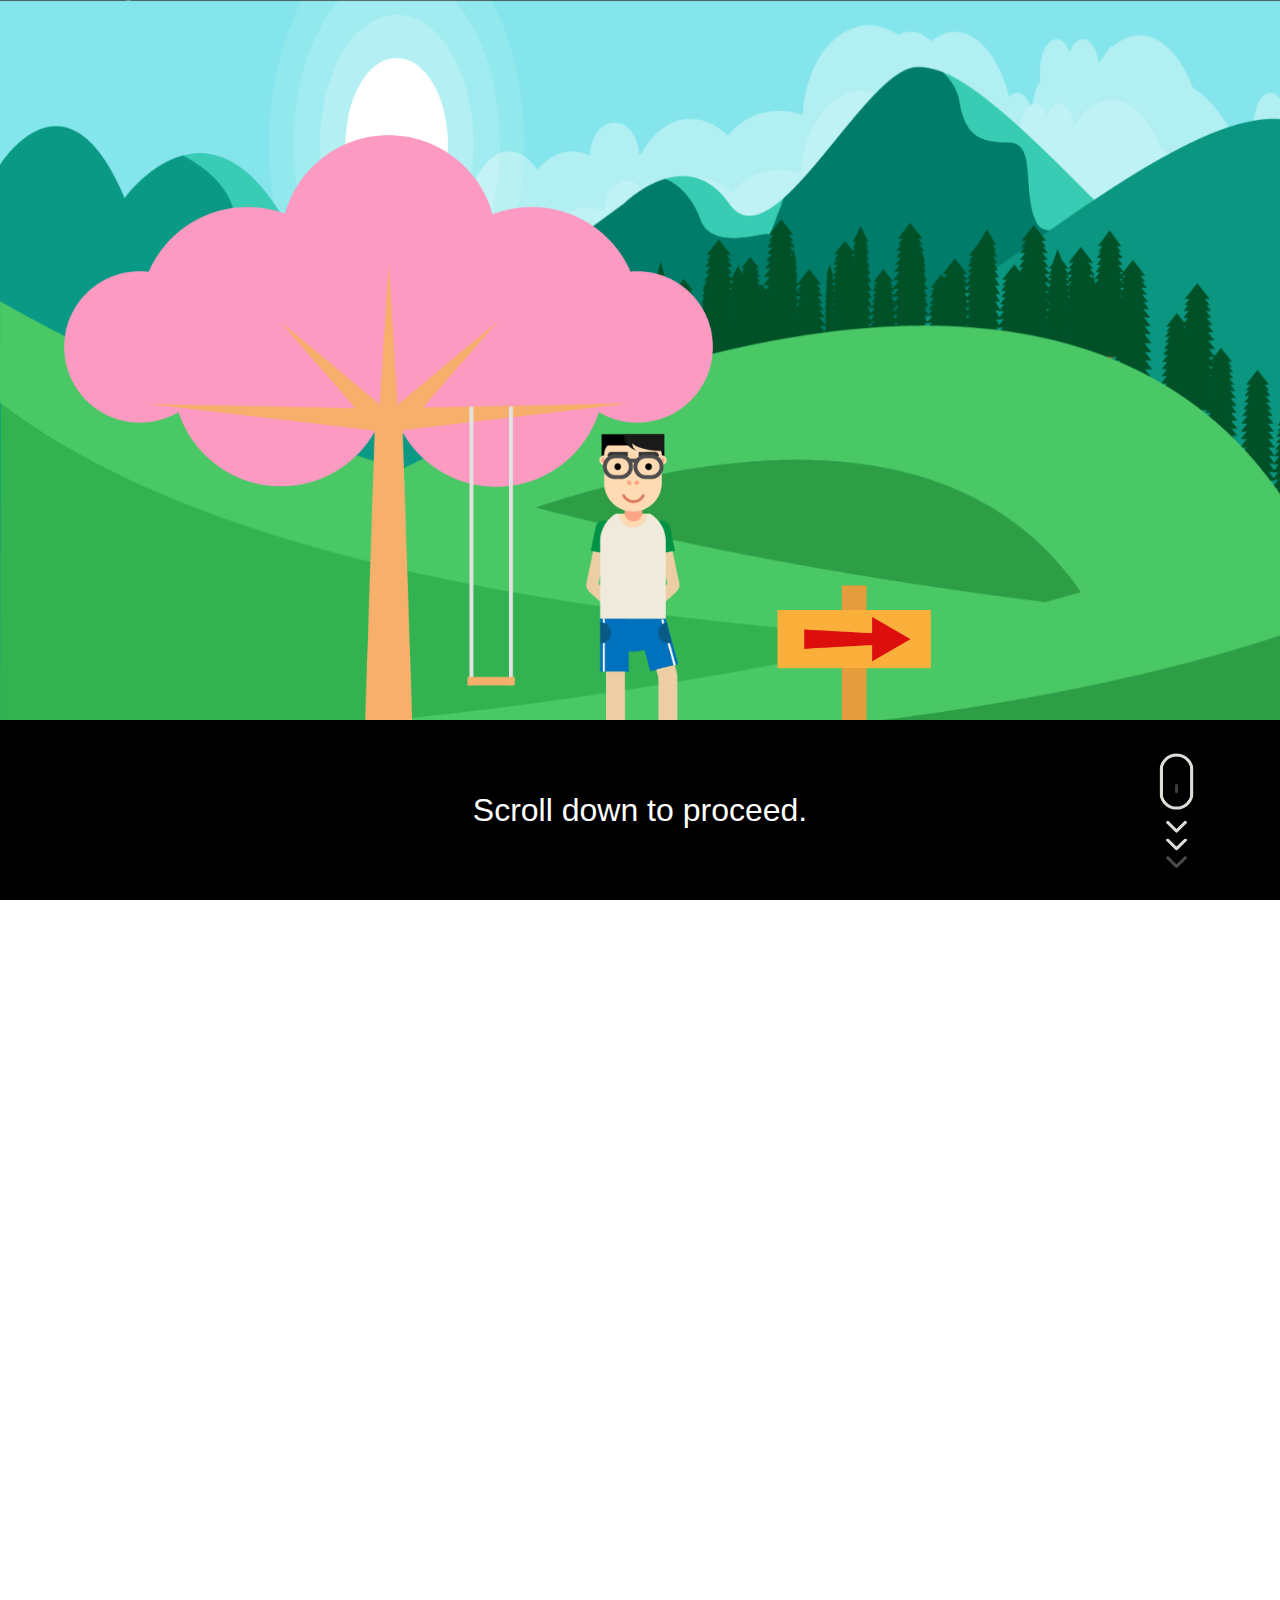
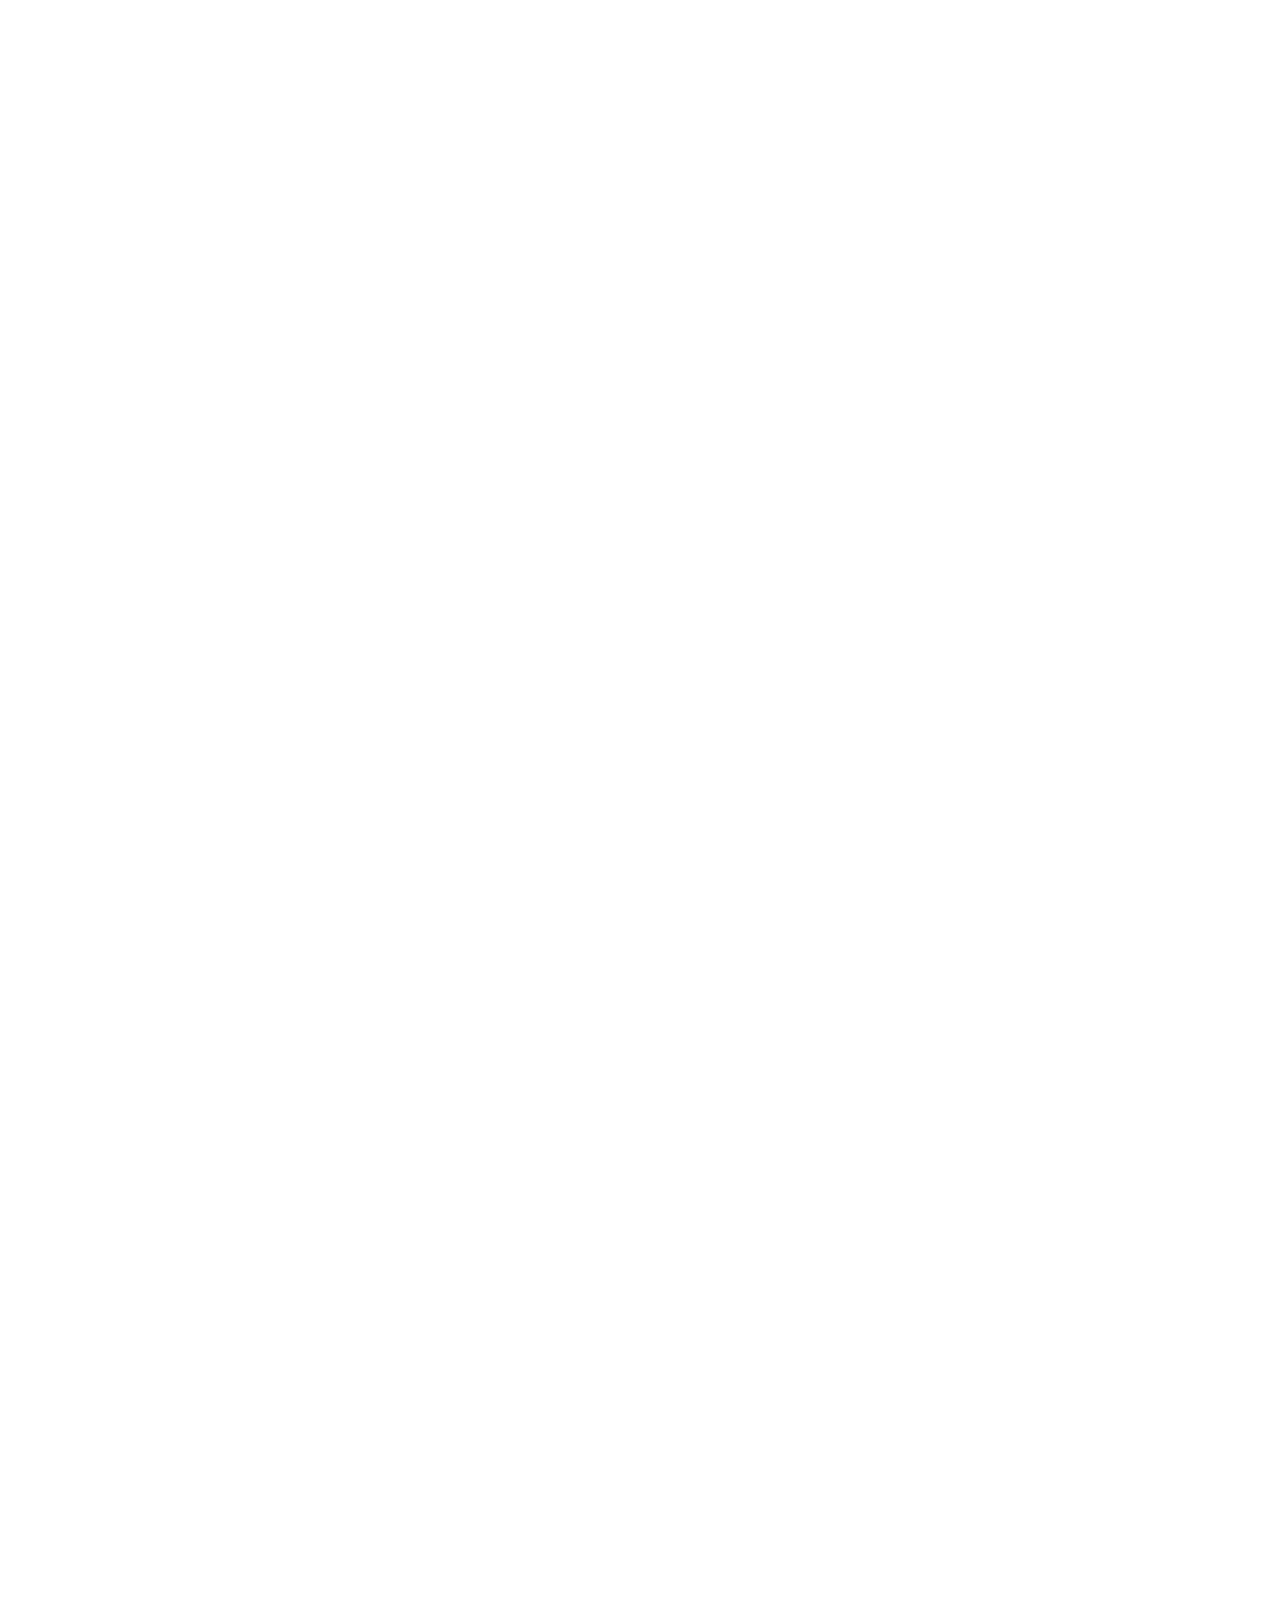
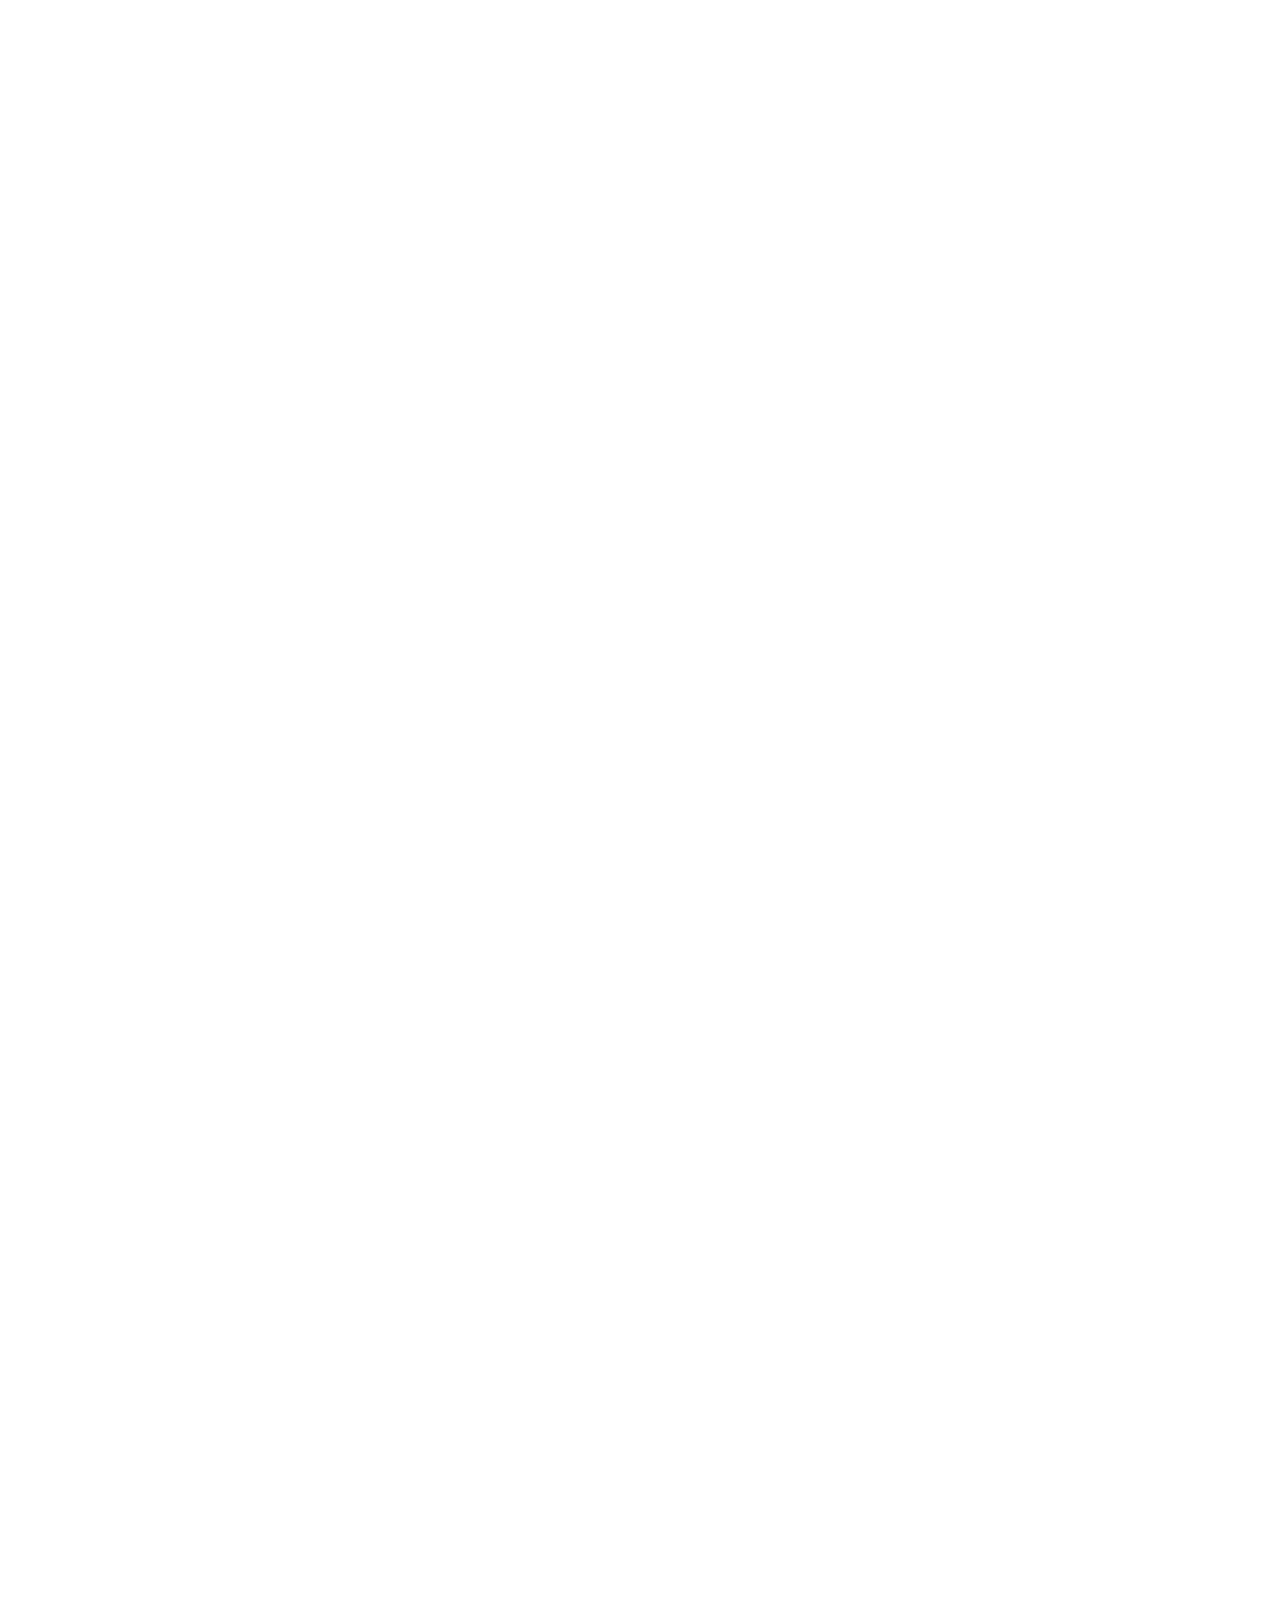
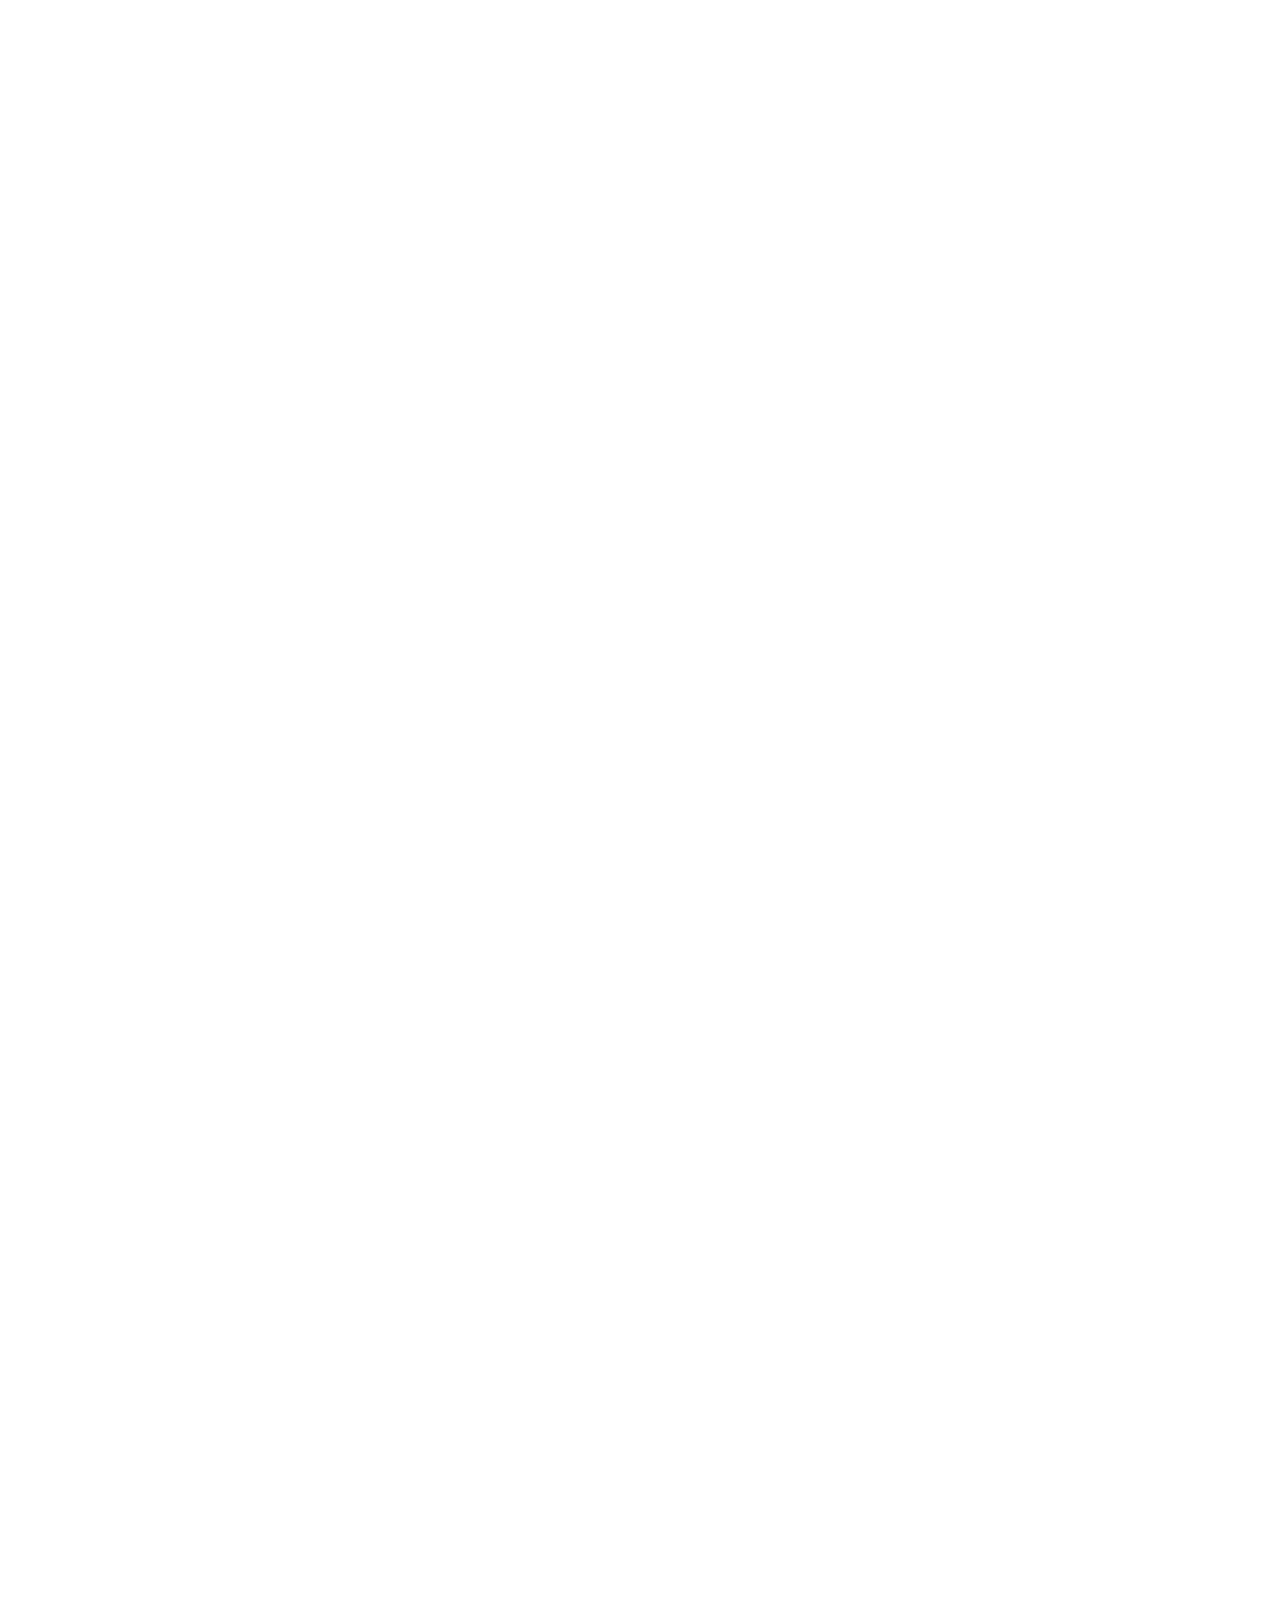
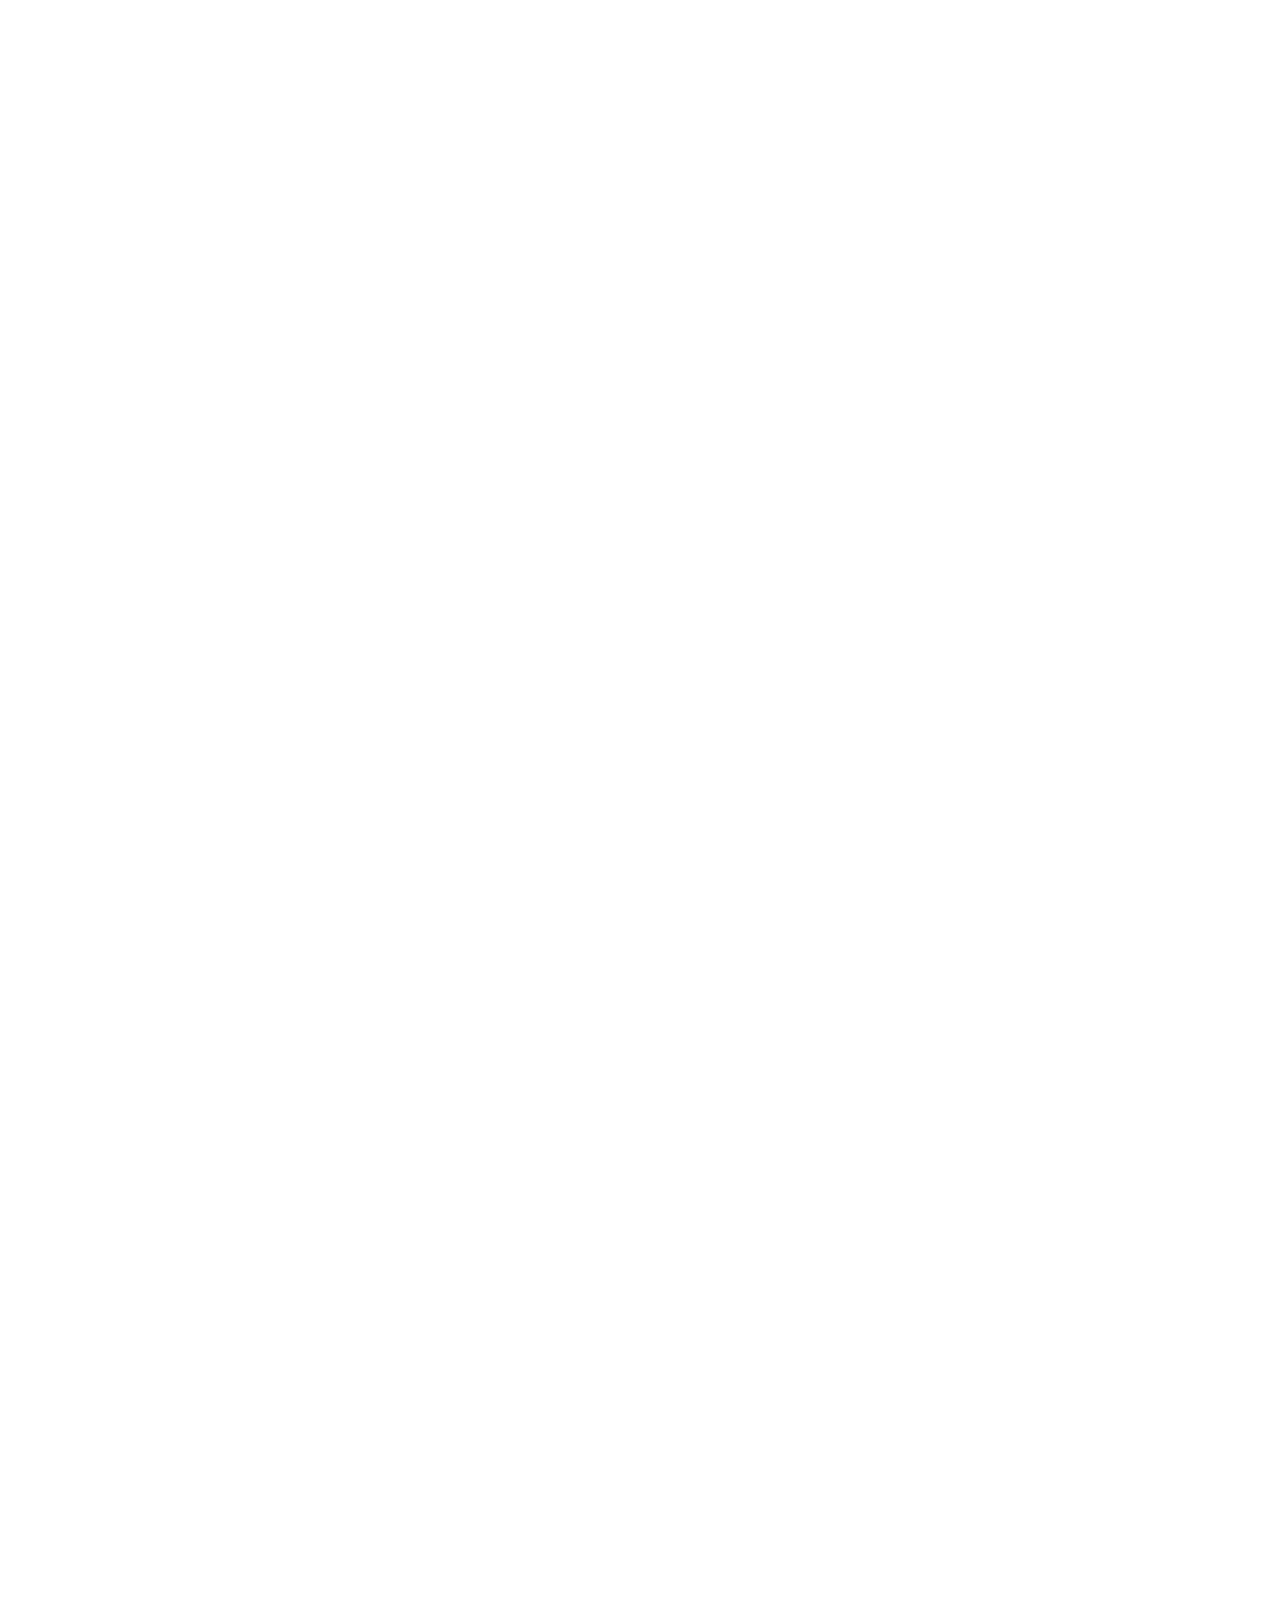
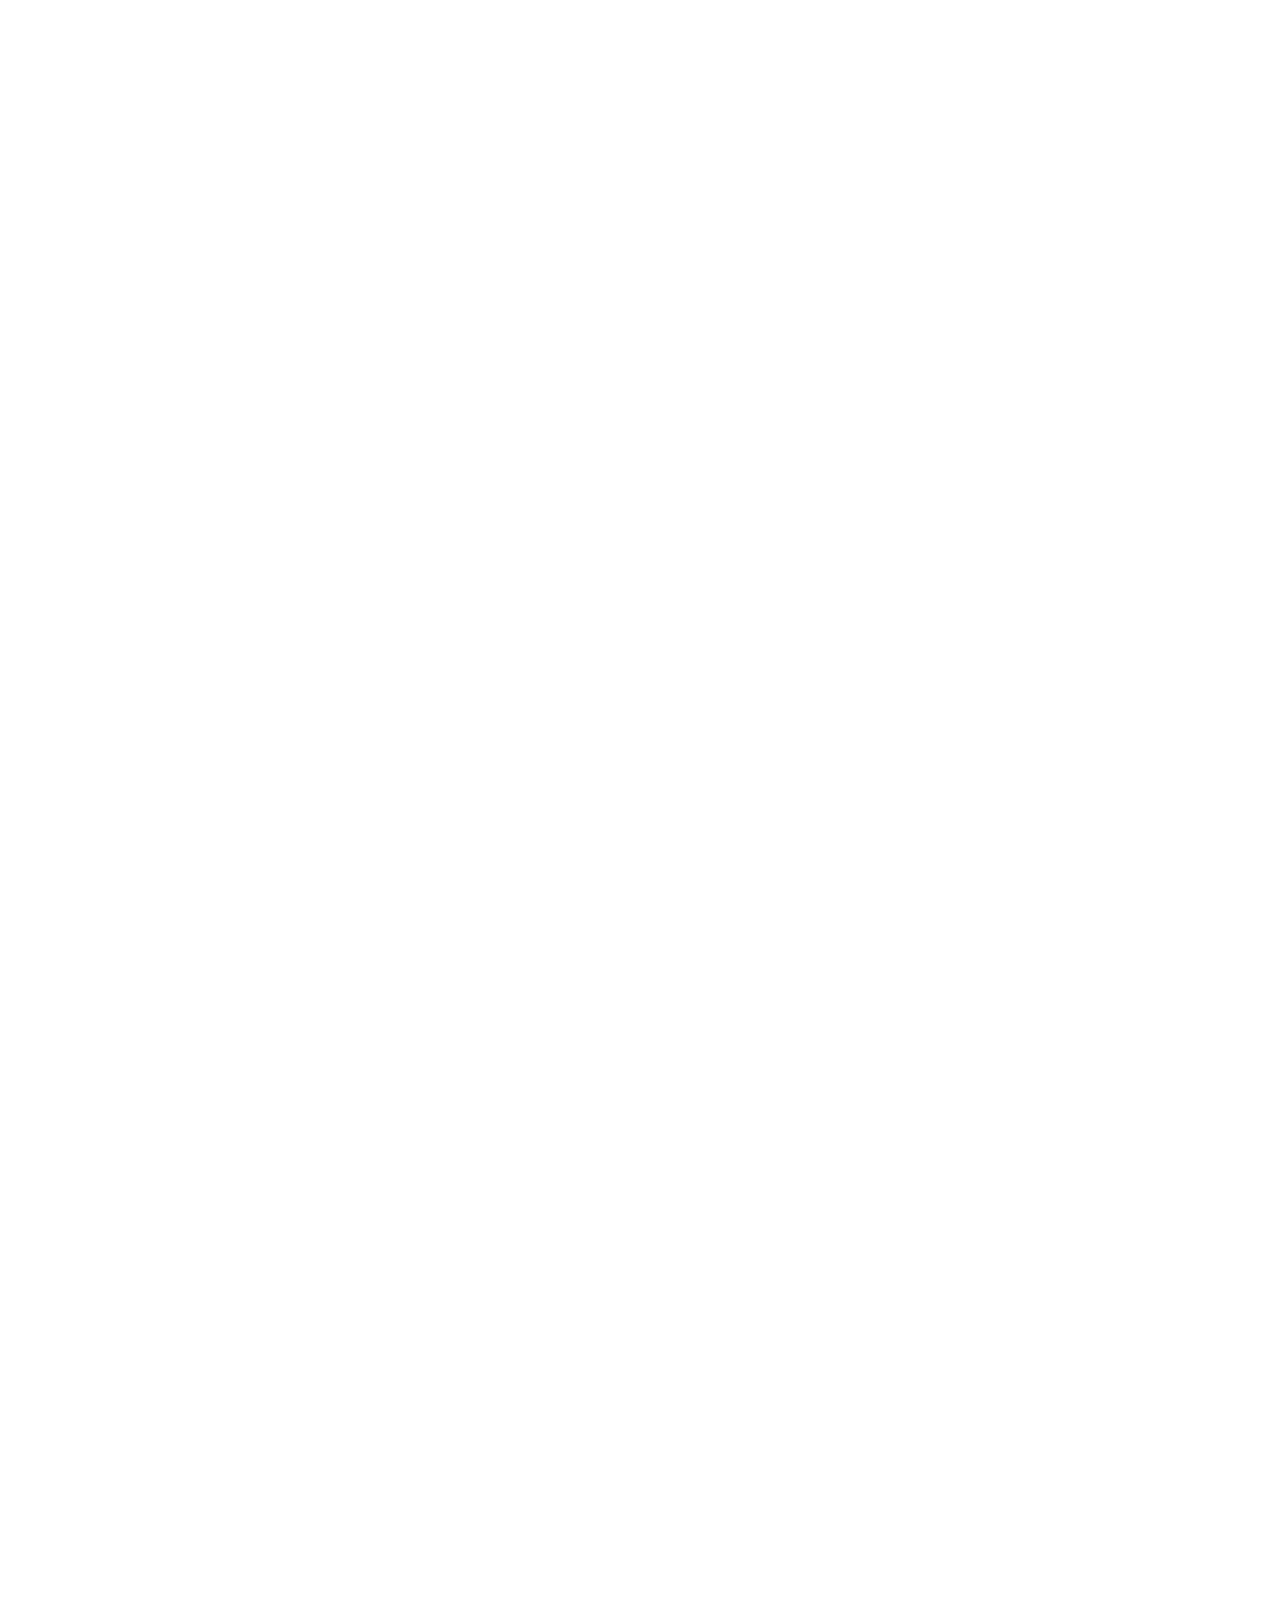
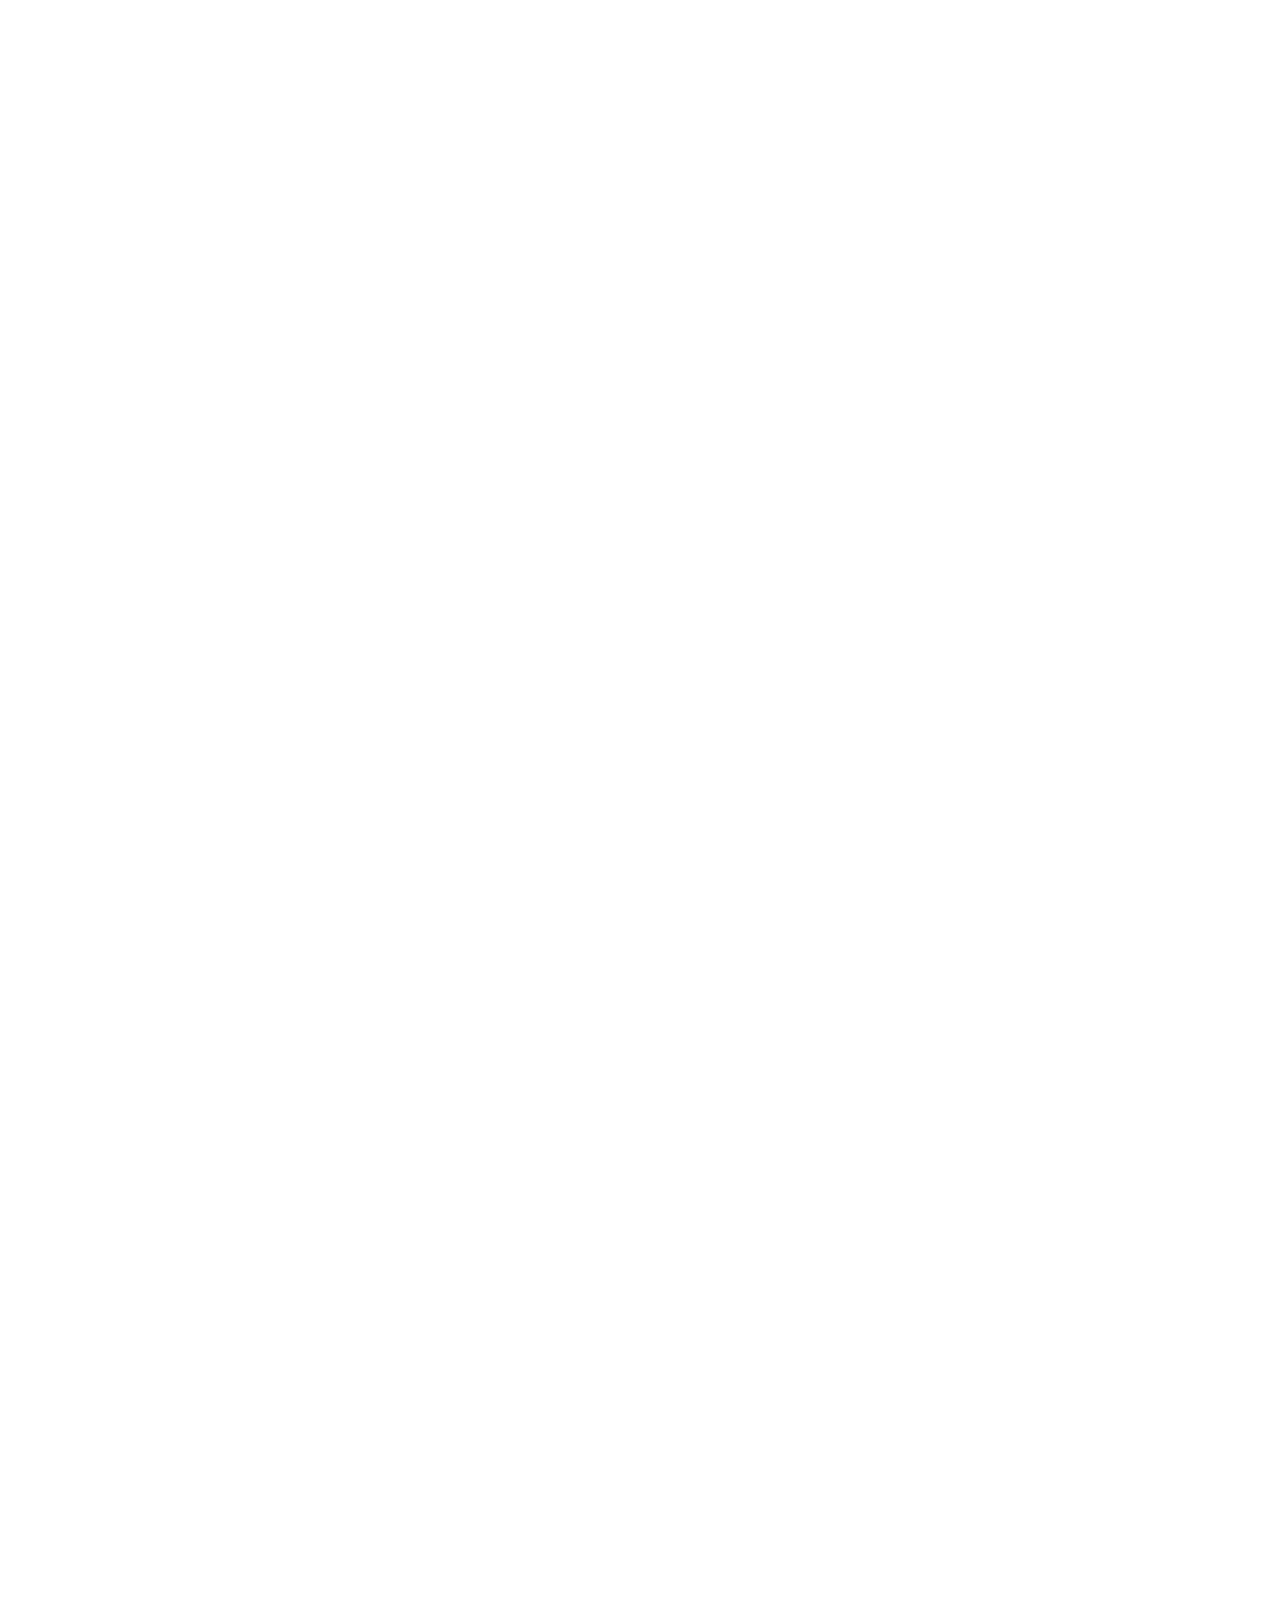
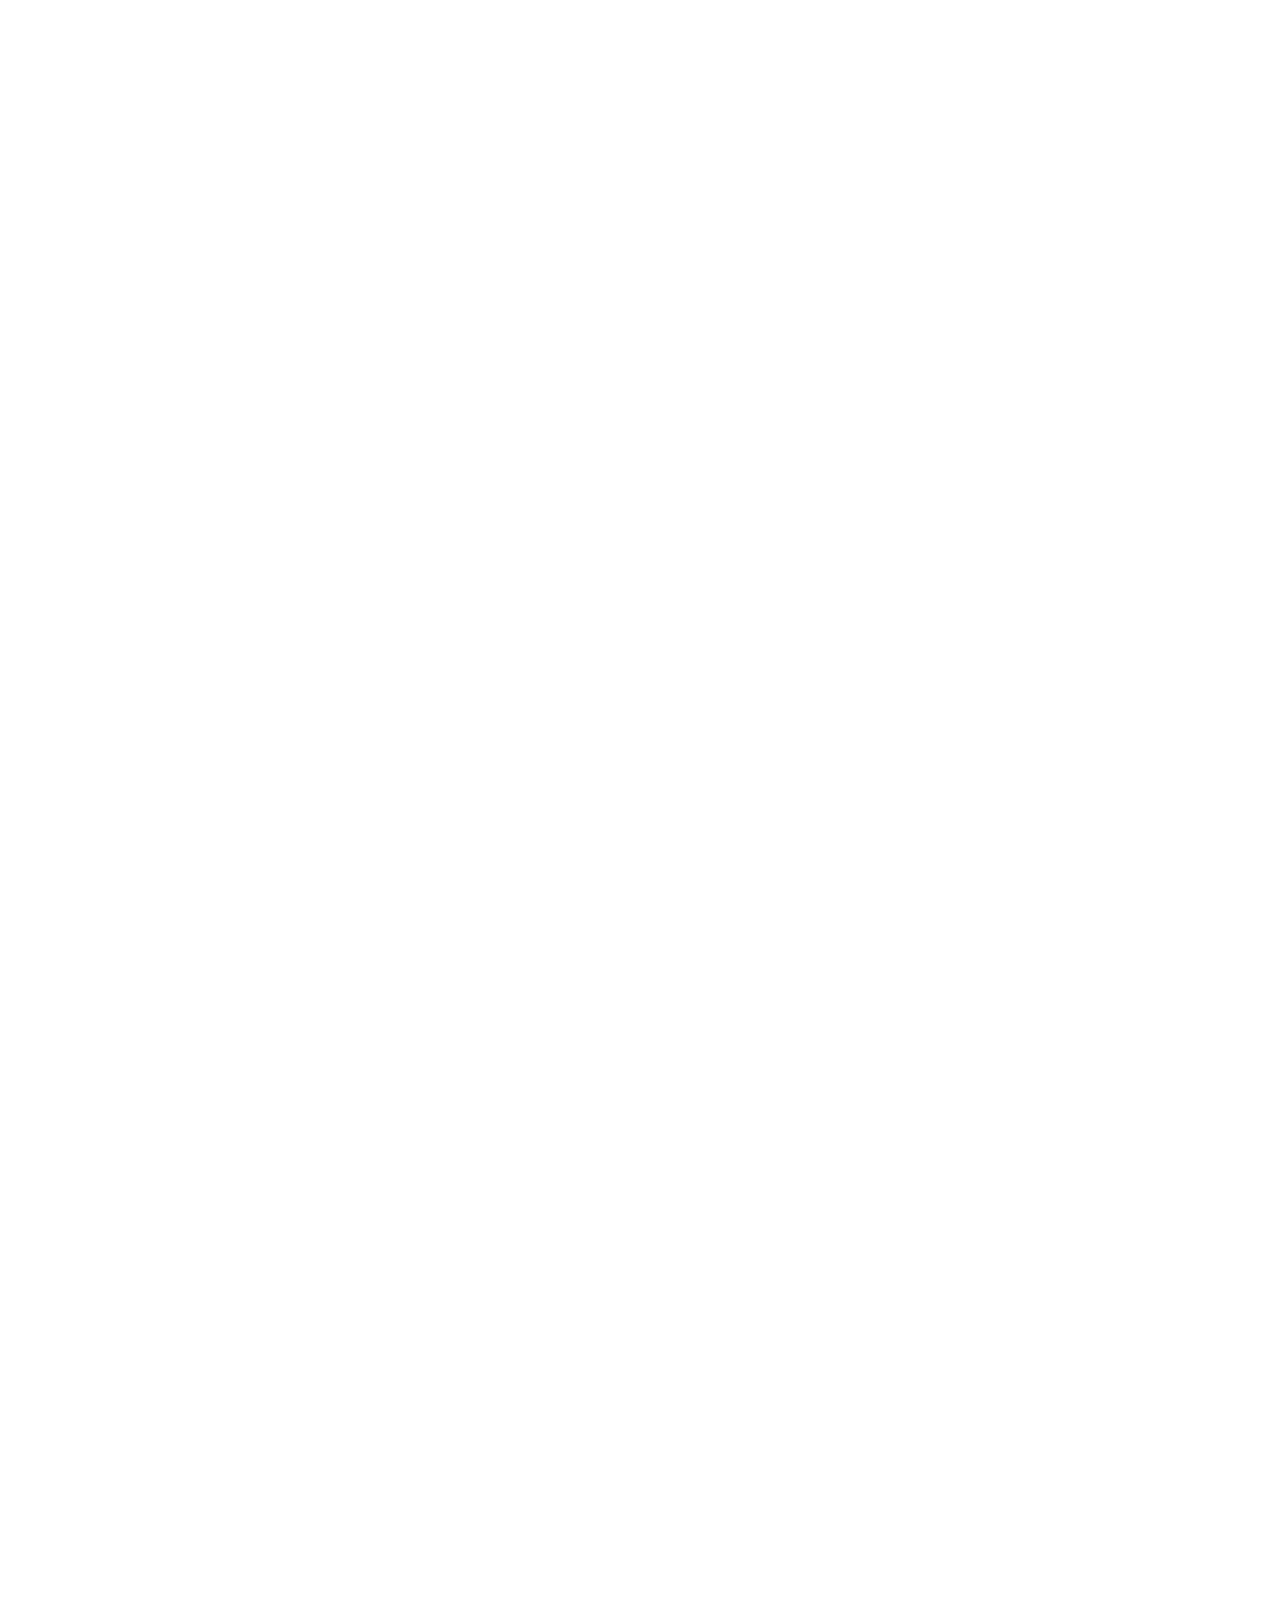
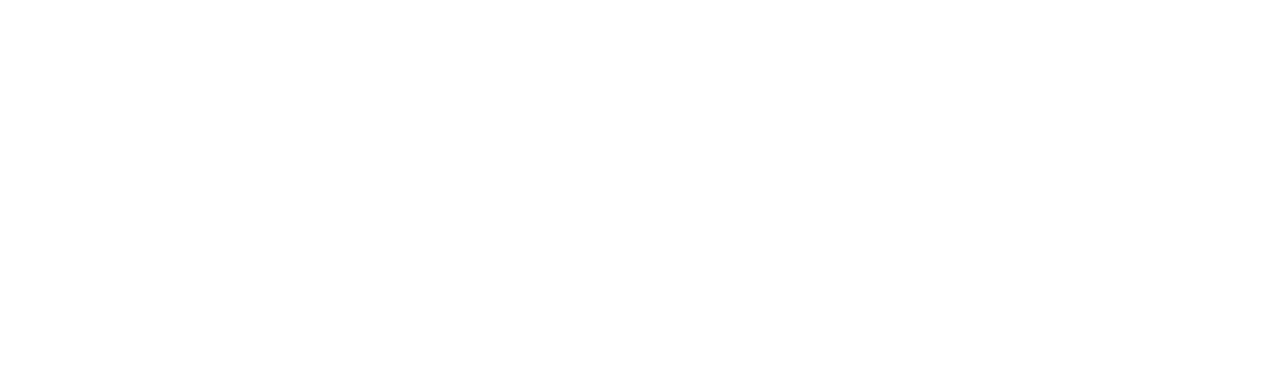
<file: index.html>
<!-- 5 July 9:54am start -->

<!DOCTYPE html>
<html lang="en">
<head>
    <meta charset="UTF-8">
    <meta name="viewport" content="width=device-width, initial-scale=1.0">
    <meta http-equiv="X-UA-Compatible" content="ie=edge">
    <title>Derrick Kueh</title>
    <meta name="description" content="An interactive resume of Derrick Kueh, a full stack developer.">"
    <link rel="icon" type="image/png" href="image/favicon.png"/>
    <link rel="stylesheet" href="css/style.css">
    <script src="https://ajax.googleapis.com/ajax/libs/jquery/3.5.1/jquery.min.js"></script>
    <!-- Google tag (gtag.js) -->
    <script async src="https://www.googletagmanager.com/gtag/js?id=G-YL3GY590C0"></script>
    <script>
        window.dataLayer = window.dataLayer || [];
        function gtag(){dataLayer.push(arguments);}
        gtag('js', new Date());
        gtag('config', 'G-YL3GY590C0');
    </script>
</head>
<body>
    <div id="preloader">
        <img id="loader-img" src="image/loader-img.gif" alt="loading">
    </div>

    <div class="sprite1" id="fire"></div>
    <div class="sprite2" id="fire"></div>
    <div class="sprite3" id="fire"></div>
    <div class="sprite4" id="fire"></div>
    <div class="sprite5" id="fire"></div>
    <div class="sprite6" id="fire"></div>

    <div id="realcontent">
        <div id="background1"></div>
        <div id="background2"></div>
        <div id="background3"></div>
        <div id="background4"></div>
        <div id="background5"></div>
        <div id="background6"></div>
        <div id="ground1"></div>
        <div id="ground2"></div>
        <div id="ground3"></div>
        <div id="ground4"></div>
        <div id="ground5"></div>
        <div id="ground6"></div>

        <!-- Chapter 1: Peaceful village -->
        <img id="pinktree" src="image/export/sprites/pinktree.png" alt="pinktree">
        <img id="signboard" src="image/export/sprites/signboard.png" alt="signboard">
        <!-- <img id="stats" src="image/export/sprites/stats.png" alt="stats">
        <img id="skills" src="image/export/sprites/skills.png" alt="skills"> -->
        <img id="portal" src="image/export/sprites/portal.png" alt="portal">

        <!-- Chapter 2: Studying in the UK -->
        <img id="ukflag" src="image/export/sprites/ukflag.png" alt="ukflag">
        <img id="universitystone" src="image/export/sprites/universitystone.png" alt="universitystone">
        <img id="university-inside" src="image/city/university/university_inside.png" alt="university-inside">
        <img id="university-outside" src="image/city/university/university_outside.png" alt="university-outside">

        <!-- Chapter 5: Working in Malaysia -->
        <img id="malaysianflag" src="image/export/sprites/malaysiaflag.png" alt="malaysianflag">
        <img id="intel-inside" src="image/city/intel/intel-inside.png" alt="intel-inside">
        <img id="intel-outside" src="image/city/intel/intel-outside.png" alt="intel-outside">

        <!-- Chapter 6: Working at home -->
        <img id="homesign" src="image/export/sprites/homesign.png" alt="homesign">
        <img id="house-inside" src="image/export/sprites/house-inside.png" alt="house-inside">
        <img id="house-outside" src="image/export/sprites/house-outside.png" alt="house-outside">
        <img id="photoframe" src="image/export/sprites/photoframe.png" alt="photoframe">
        <div id="overlay"></div>
        <div id="portfolio">
            <img src="image/ss/interactive-resume.png" alt="portfolio-img" id="portfolio-img">
            <h2 id="portfolio-header">Derrick's Interactive Resume</h2>
            <p id="portfolio-paragraph"></p>
            <a id="portfolio-link" href="#" target="_blank">Check it out!</a>
        </div>

        <!-- Chapter 7: Interest and hobbies -->
        <img id="chess" src="image/export/sprites/chess.png" alt="chess">
        <img id="wip3" src="image/export/sprites/wip.png" alt="work in progress">
        <!-- Chapter 8: Contacts -->
        <img id="pillar" src="image/export/sprites/pillar.png" alt="pillar">
        <img id="door" src="image/export/sprites/door.png" alt="door">
        <img id="facebook-icon" src="image/export/sprites/facebook-icon.png" alt="facebook-icon">

        <img id="pillar2" src="image/export/sprites/pillar.png" alt="pillar2">
        <img id="door2" src="image/export/sprites/door.png" alt="door2">
        <img id="instagram-icon" src="image/export/sprites/instagram-icon.png" alt="instagram-icon">

        <img id="pillar3" src="image/export/sprites/pillar.png" alt="pillar3">
        <img id="door3" src="image/export/sprites/door.png" alt="door3">
        <img id="linkedin-icon" src="image/export/sprites/linkedin-icon.png" alt="linkedin-icon">

        <img id="pillar4" src="image/export/sprites/pillar.png" alt="pillar4">
        <img id="door4" src="image/export/sprites/door.png" alt="door4">
        <img id="itchio-icon" src="image/export/sprites/itchio-icon.png" alt="itchio-icon">

        <img id="pillar5" src="image/export/sprites/pillar.png" alt="pillar5">
        <img id="door5" src="image/export/sprites/door.png" alt="door5">
        <img id="github-icon" src="image/export/sprites/github-icon.png" alt="github-icon">

        <img id="resume-holder" src="image/export/sprites/resume-holder.png" alt="resume-holder">
        <img id="email-icon" src="image/export/sprites/email-icon.png" alt="email-icon">

        <img id="resume" src="image/export/sprites/resume.png" alt="resume">
        <img id="resume-holder2" src="image/export/sprites/resume-holder.png" alt="resume-holder2">
        
        <!-- Chapter 9: Chill -->
        <img id="relaxer" src="image/export/sprites/relaxer.png" alt="relaxer">
        
        <div id="player"></div>
        
        <!-- Stats and skills-->
        <div id="stat-wrapper">
            <img id="stats" src="image/export/sprites/stats.png" alt="stats">
            <img id="skills" src="image/export/sprites/skills.png" alt="skills">
            <img id="lowerball" src="image/export/sprites/lowerball.png" alt="lowerball">
            <img id="upperball" src="image/export/sprites/upperball.png" alt="upperball">
        </div>

        <!-- Title -->
        <div id="title">Personal Info</div>

        <!-- Scroll down -->
        <div id="scrolldown">
            <img src="image/inverted-scroll.gif" alt="inverted-scroll" id="inverted-scroll">
            <p> Scroll down to proceed. </p>
        </div>
    </div>
    <div id="fakecontent"></div>
    <script type="text/javascript" src="script/main.js"></script>
</body>
</html>
</file>
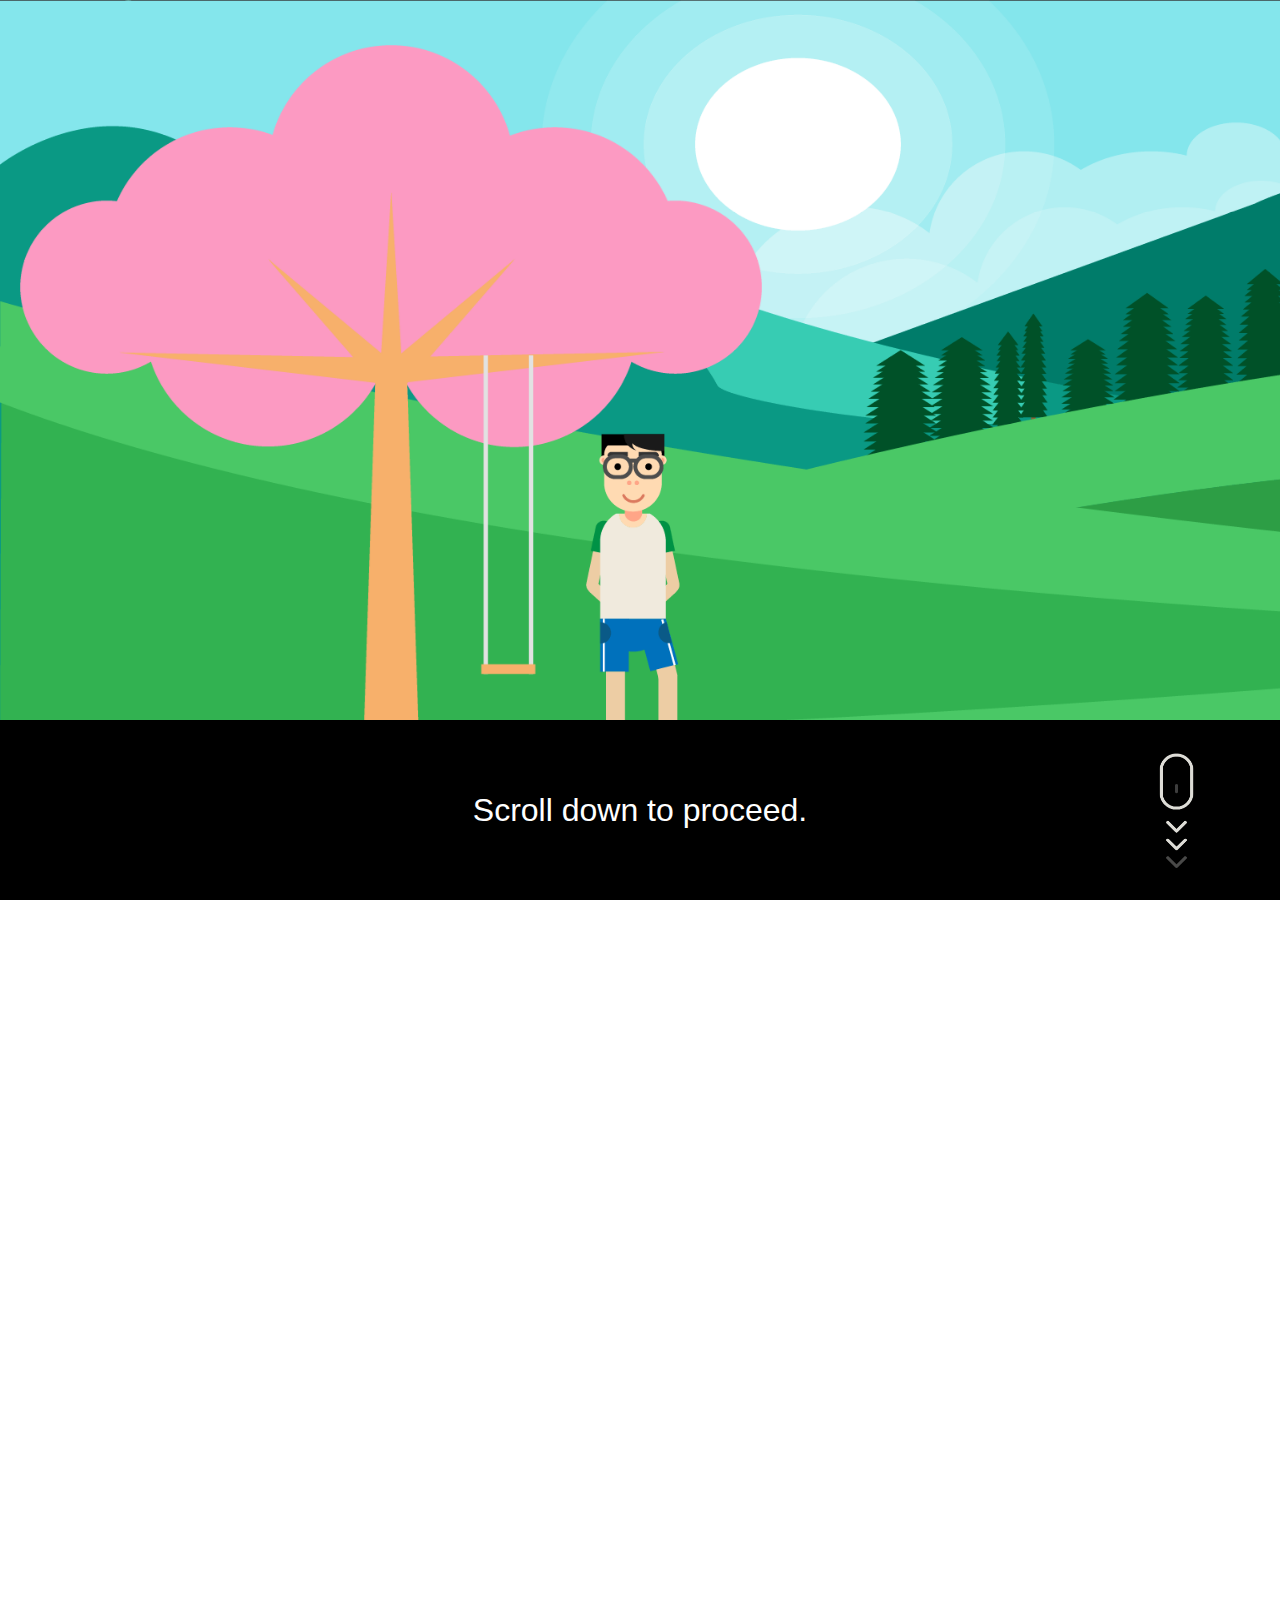
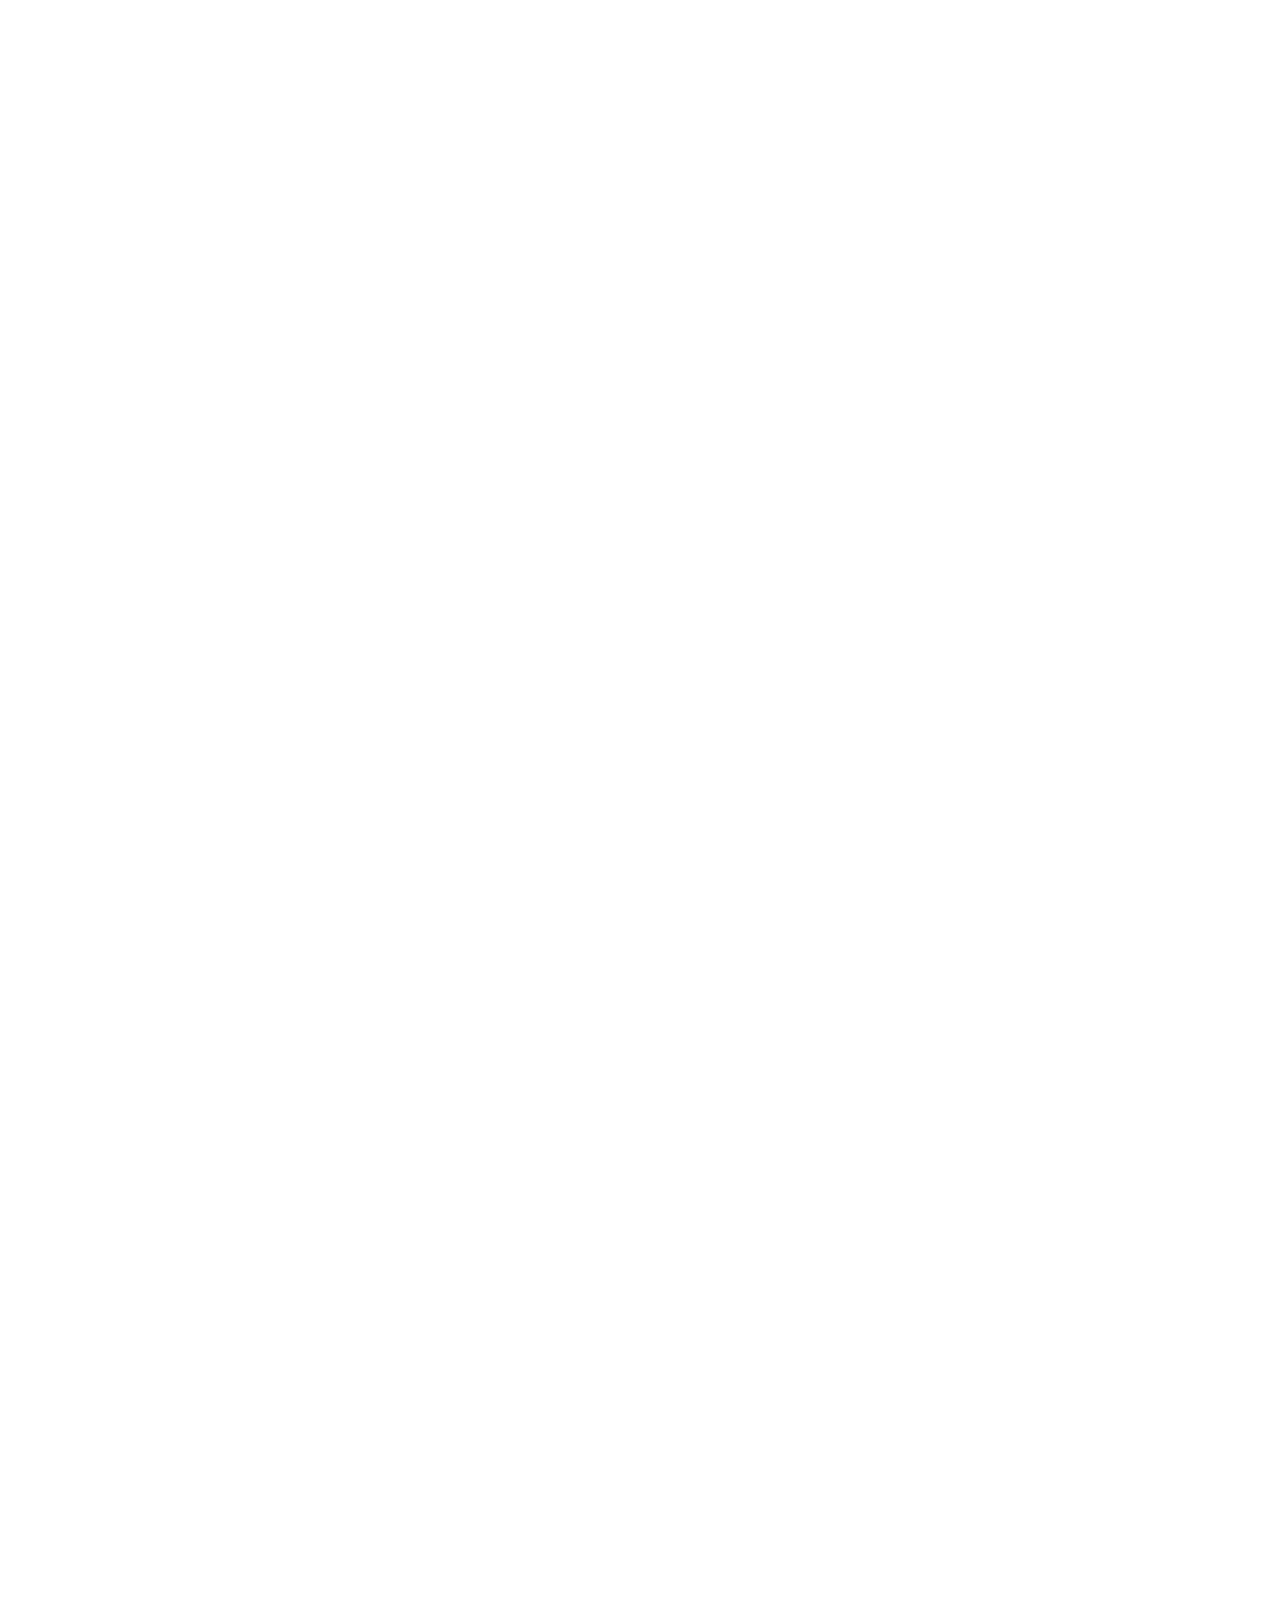
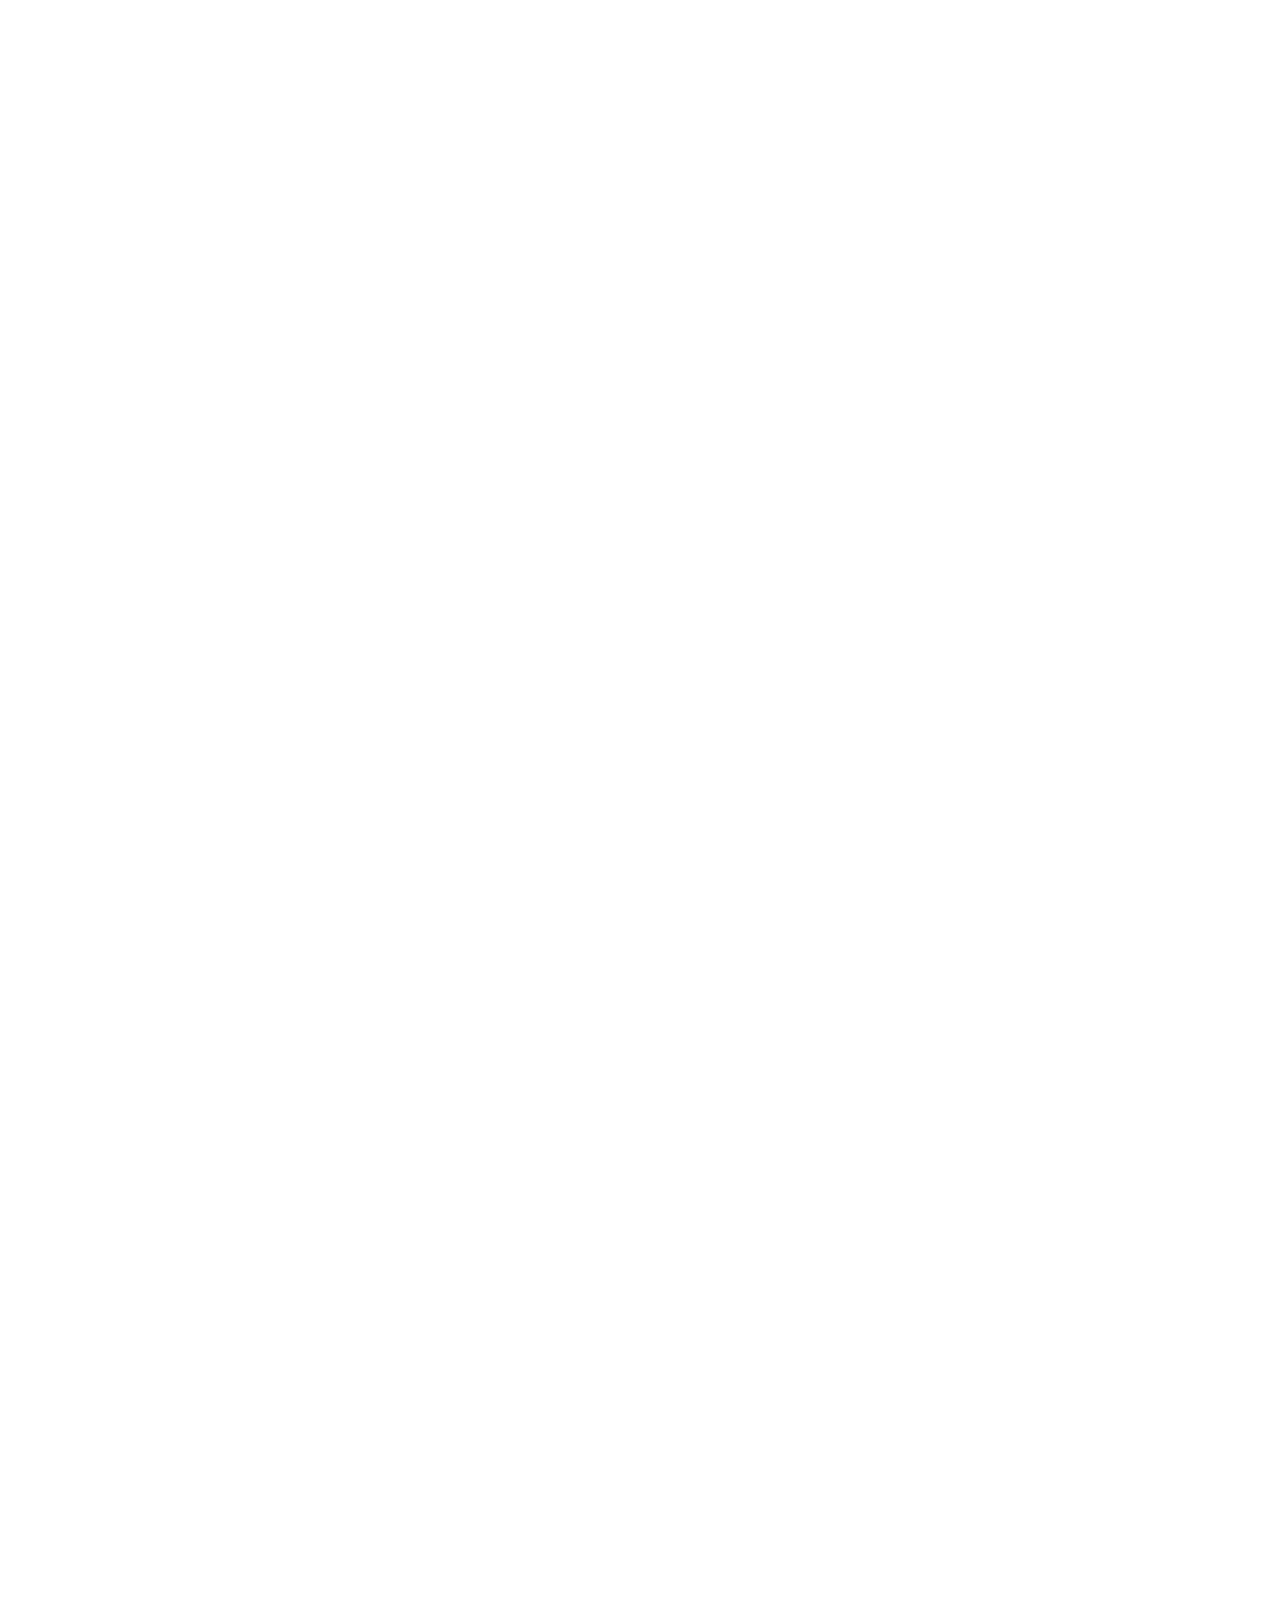
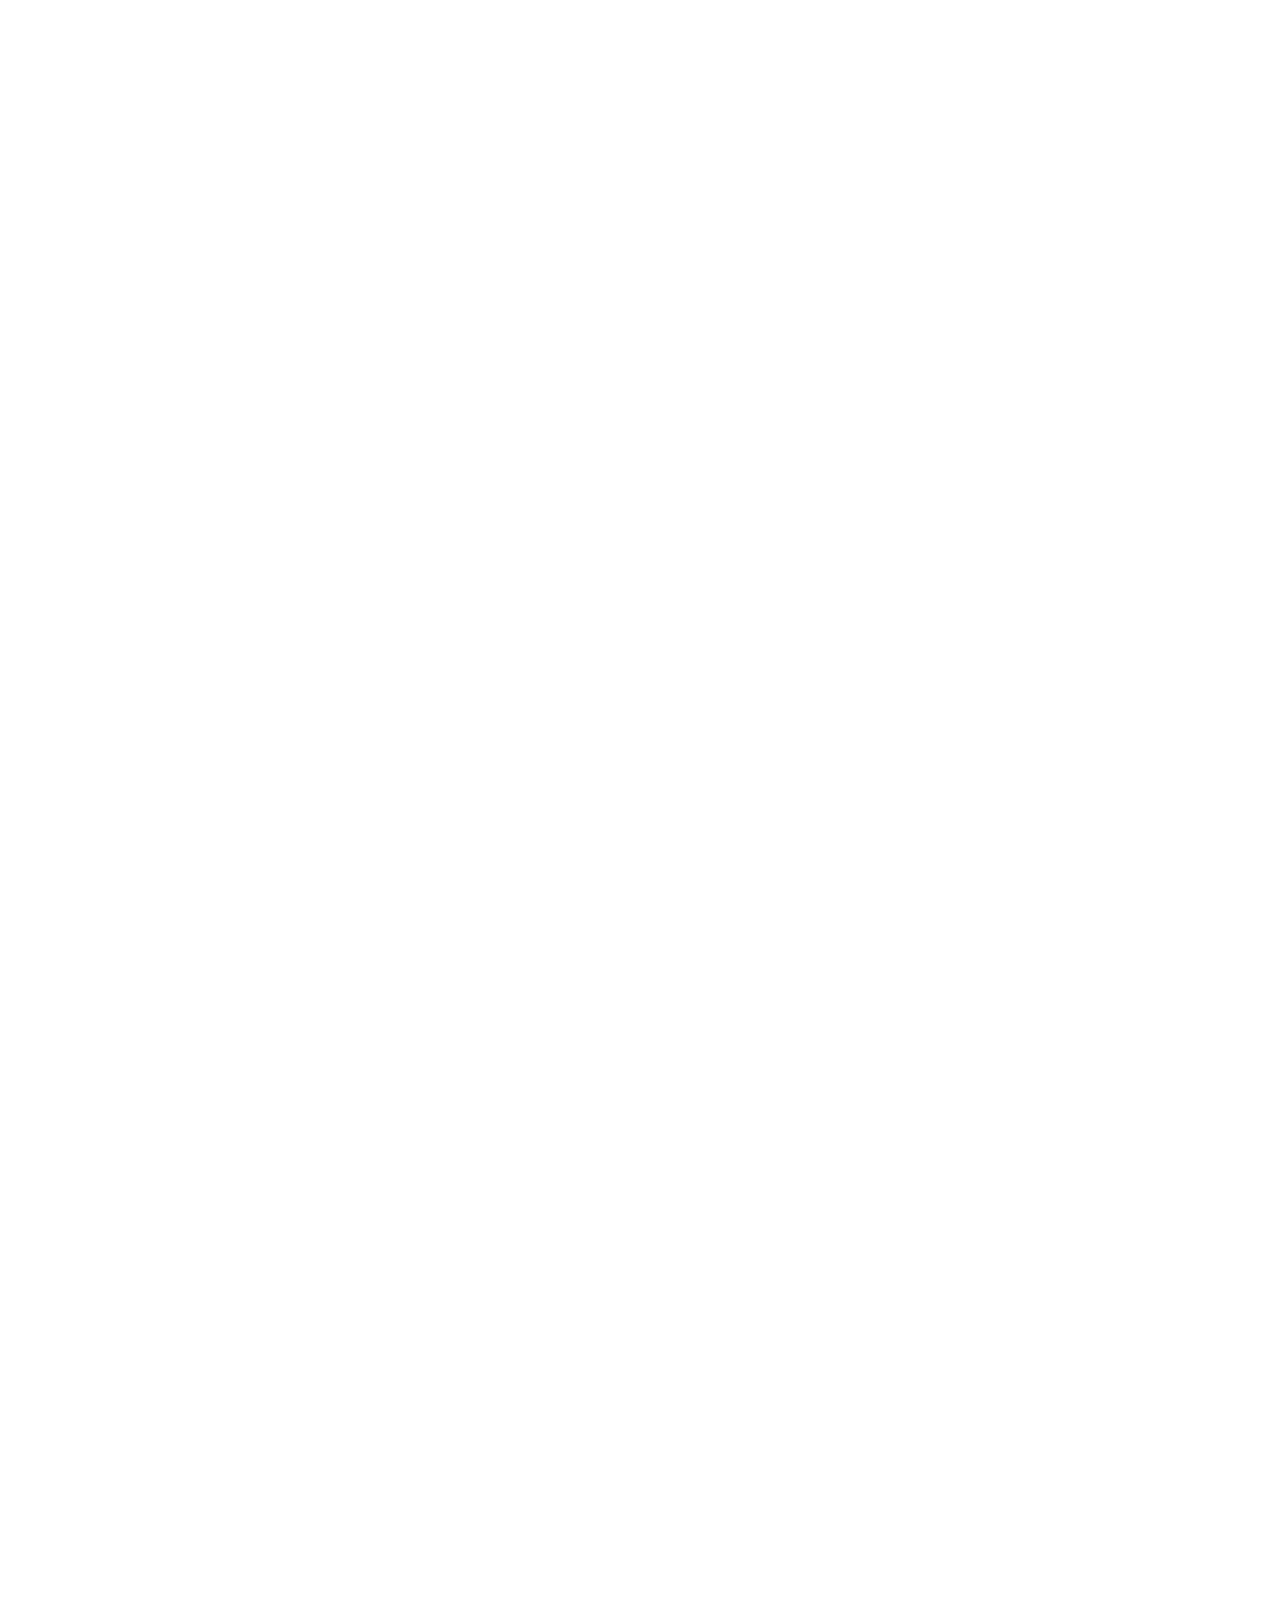
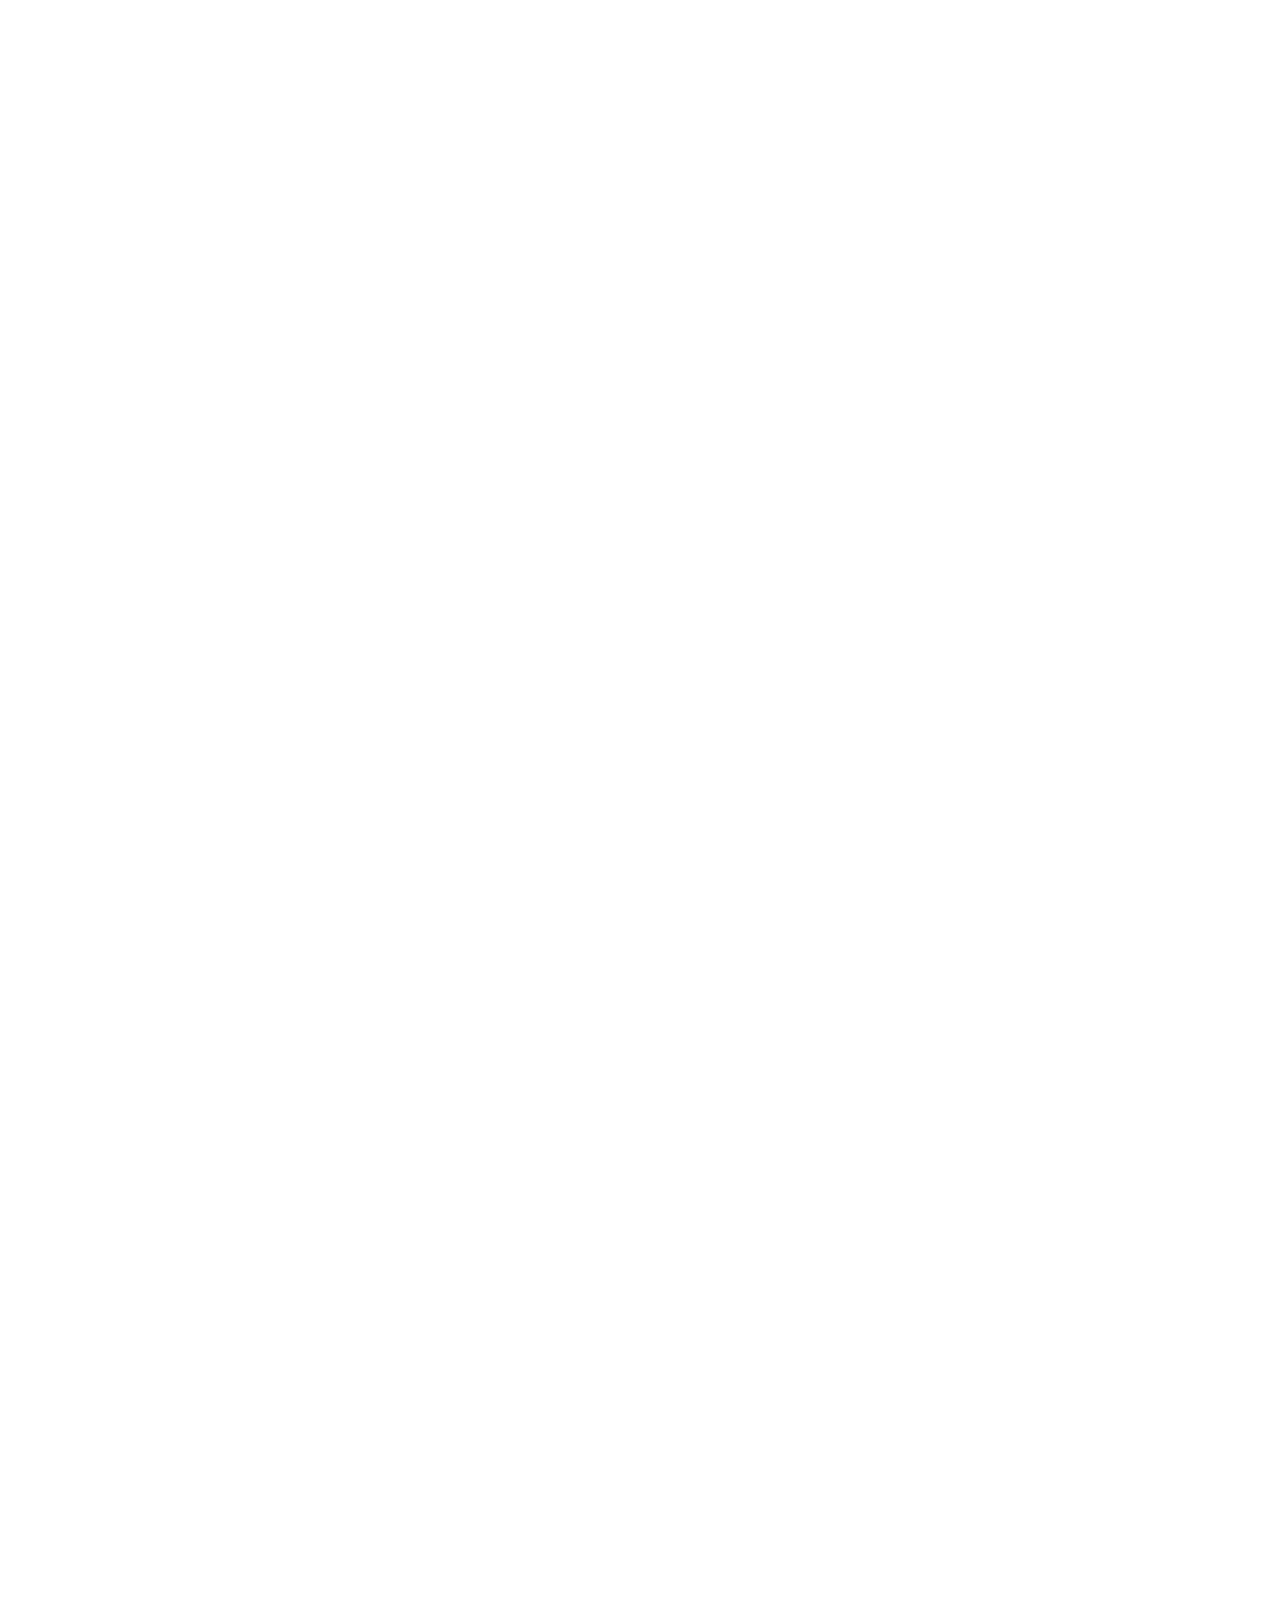
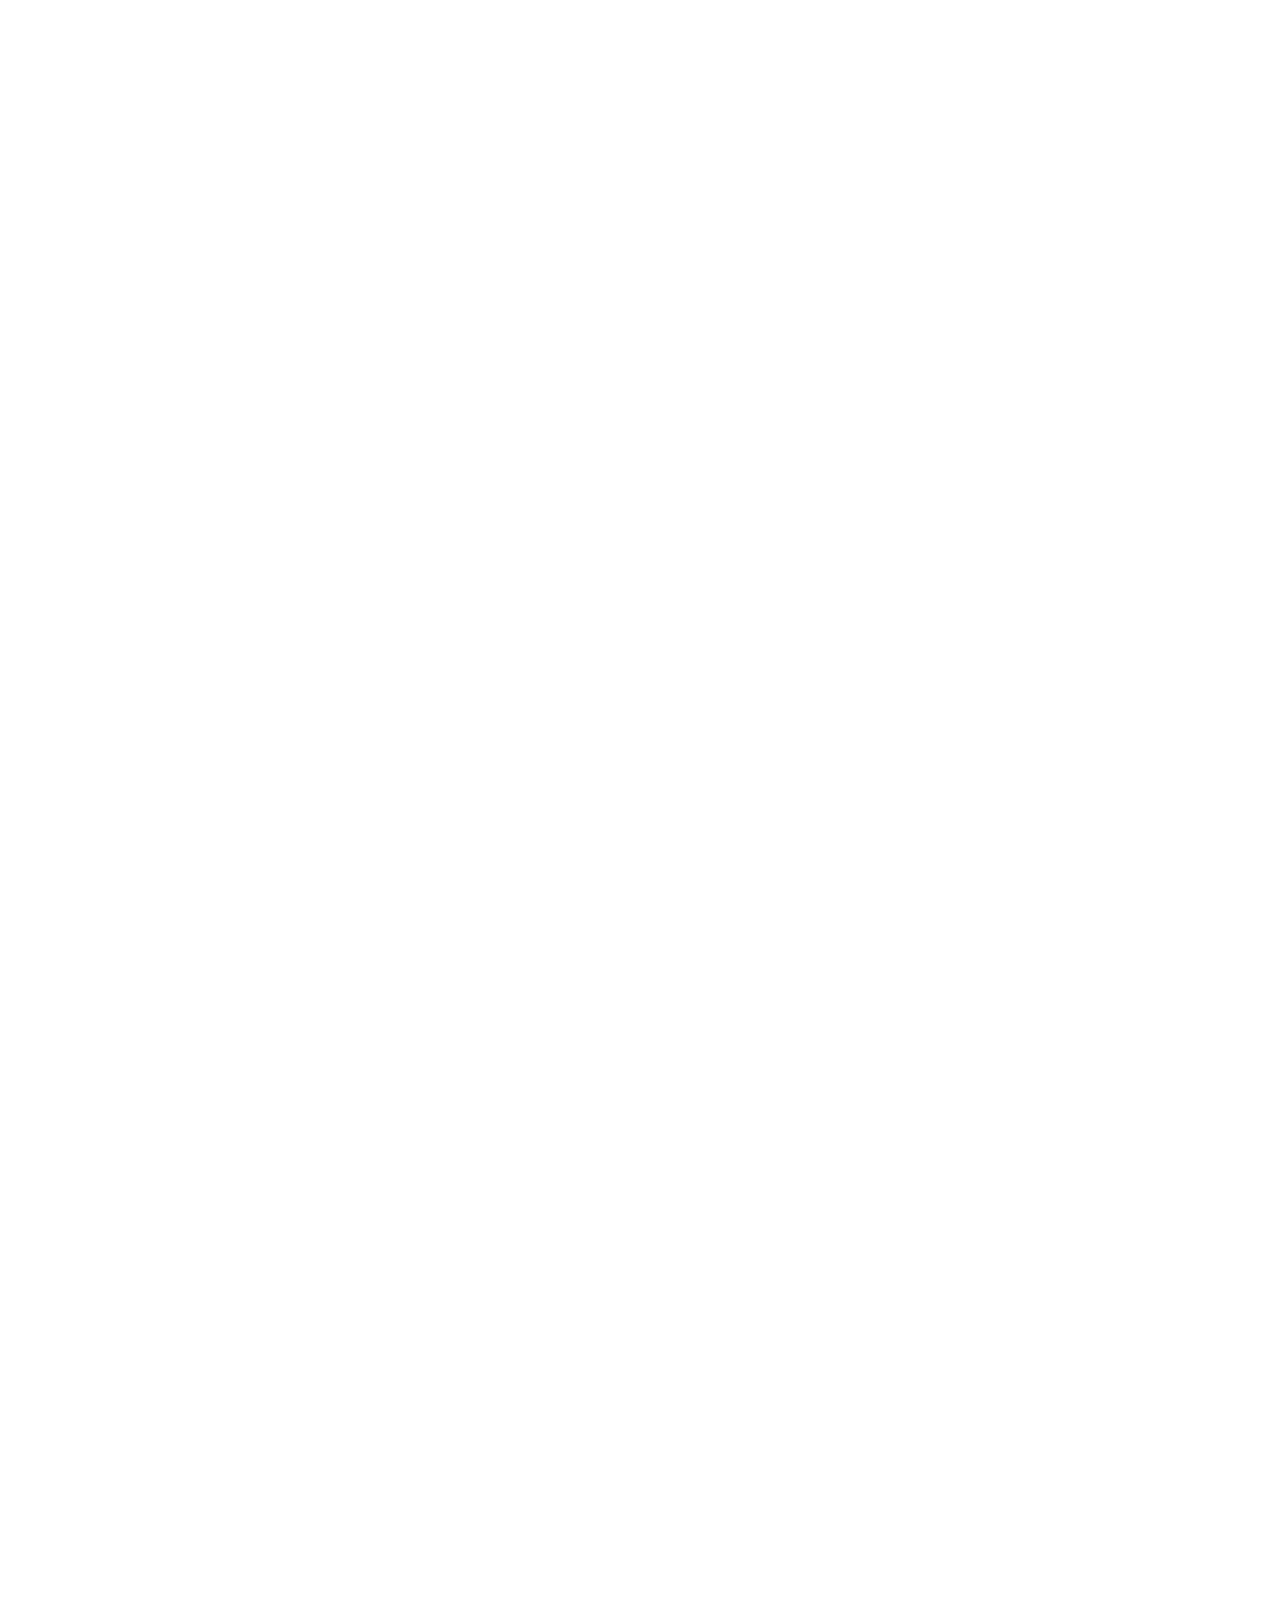
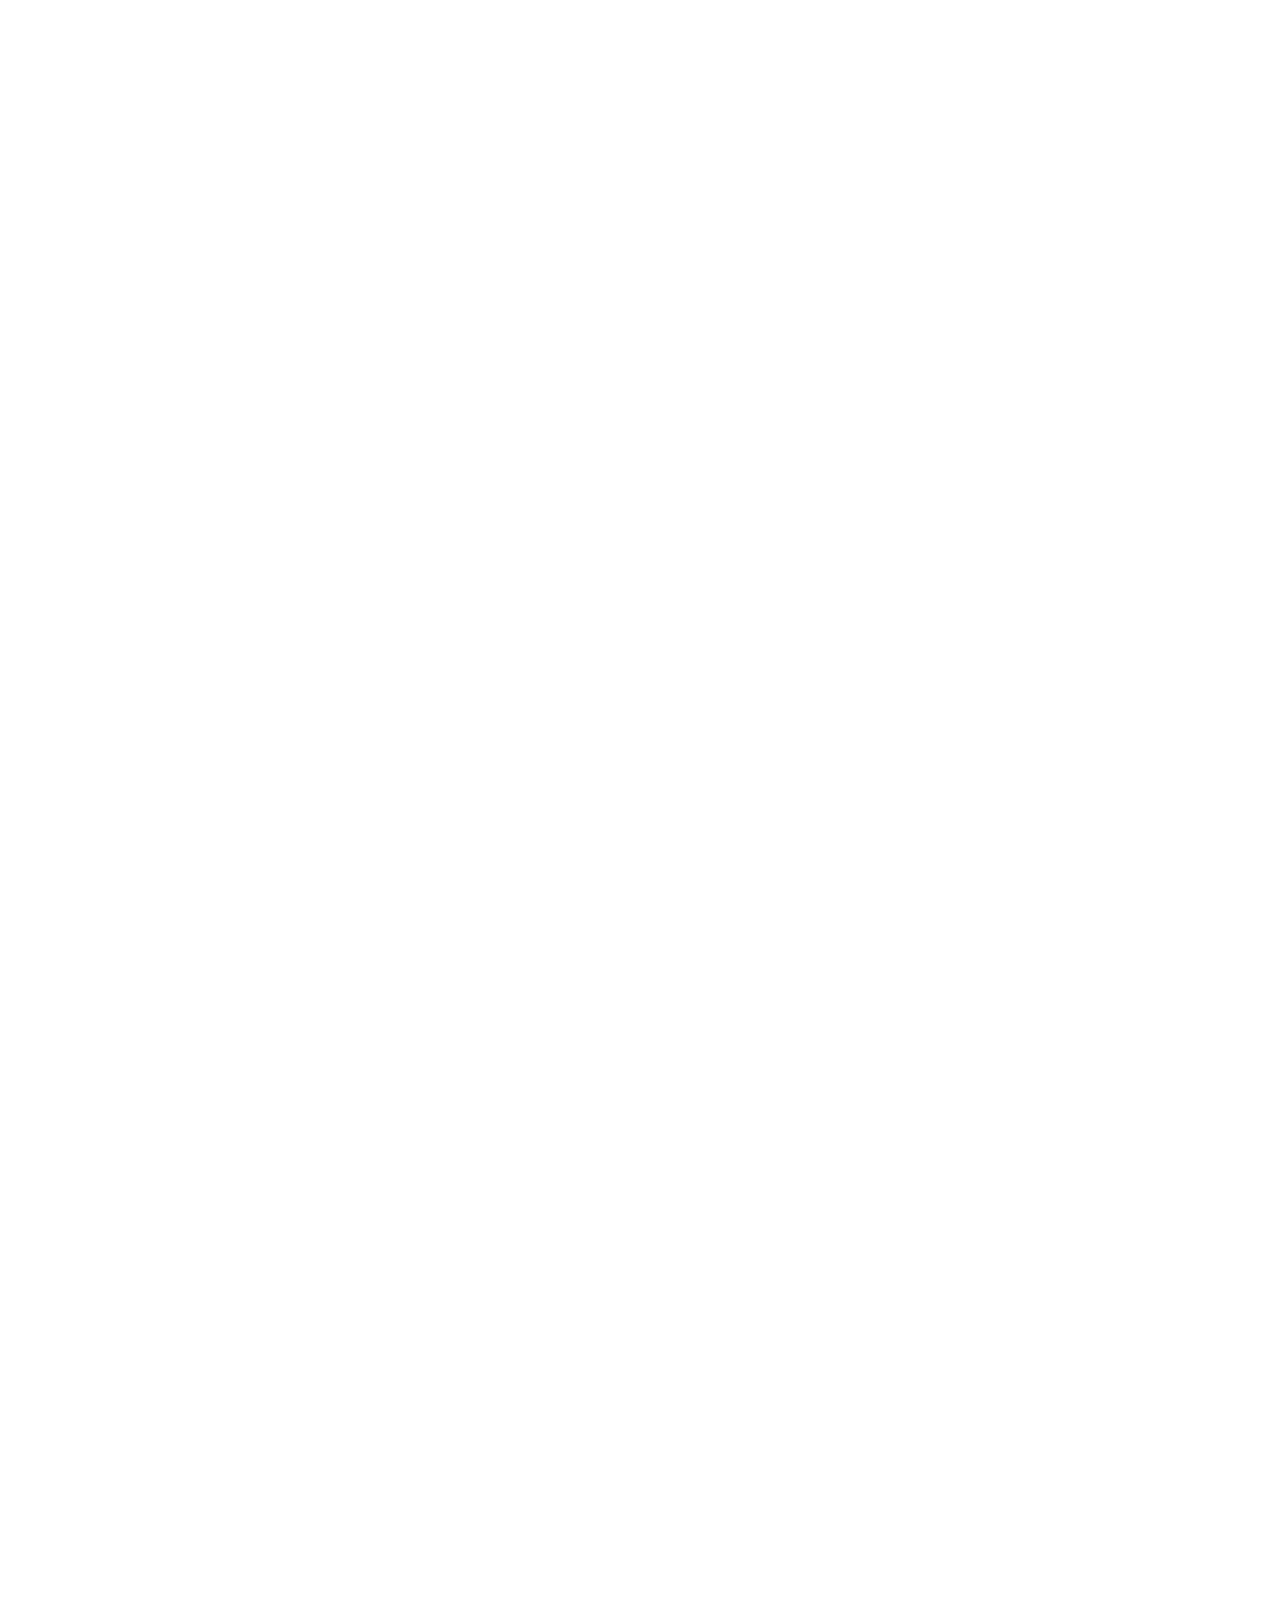
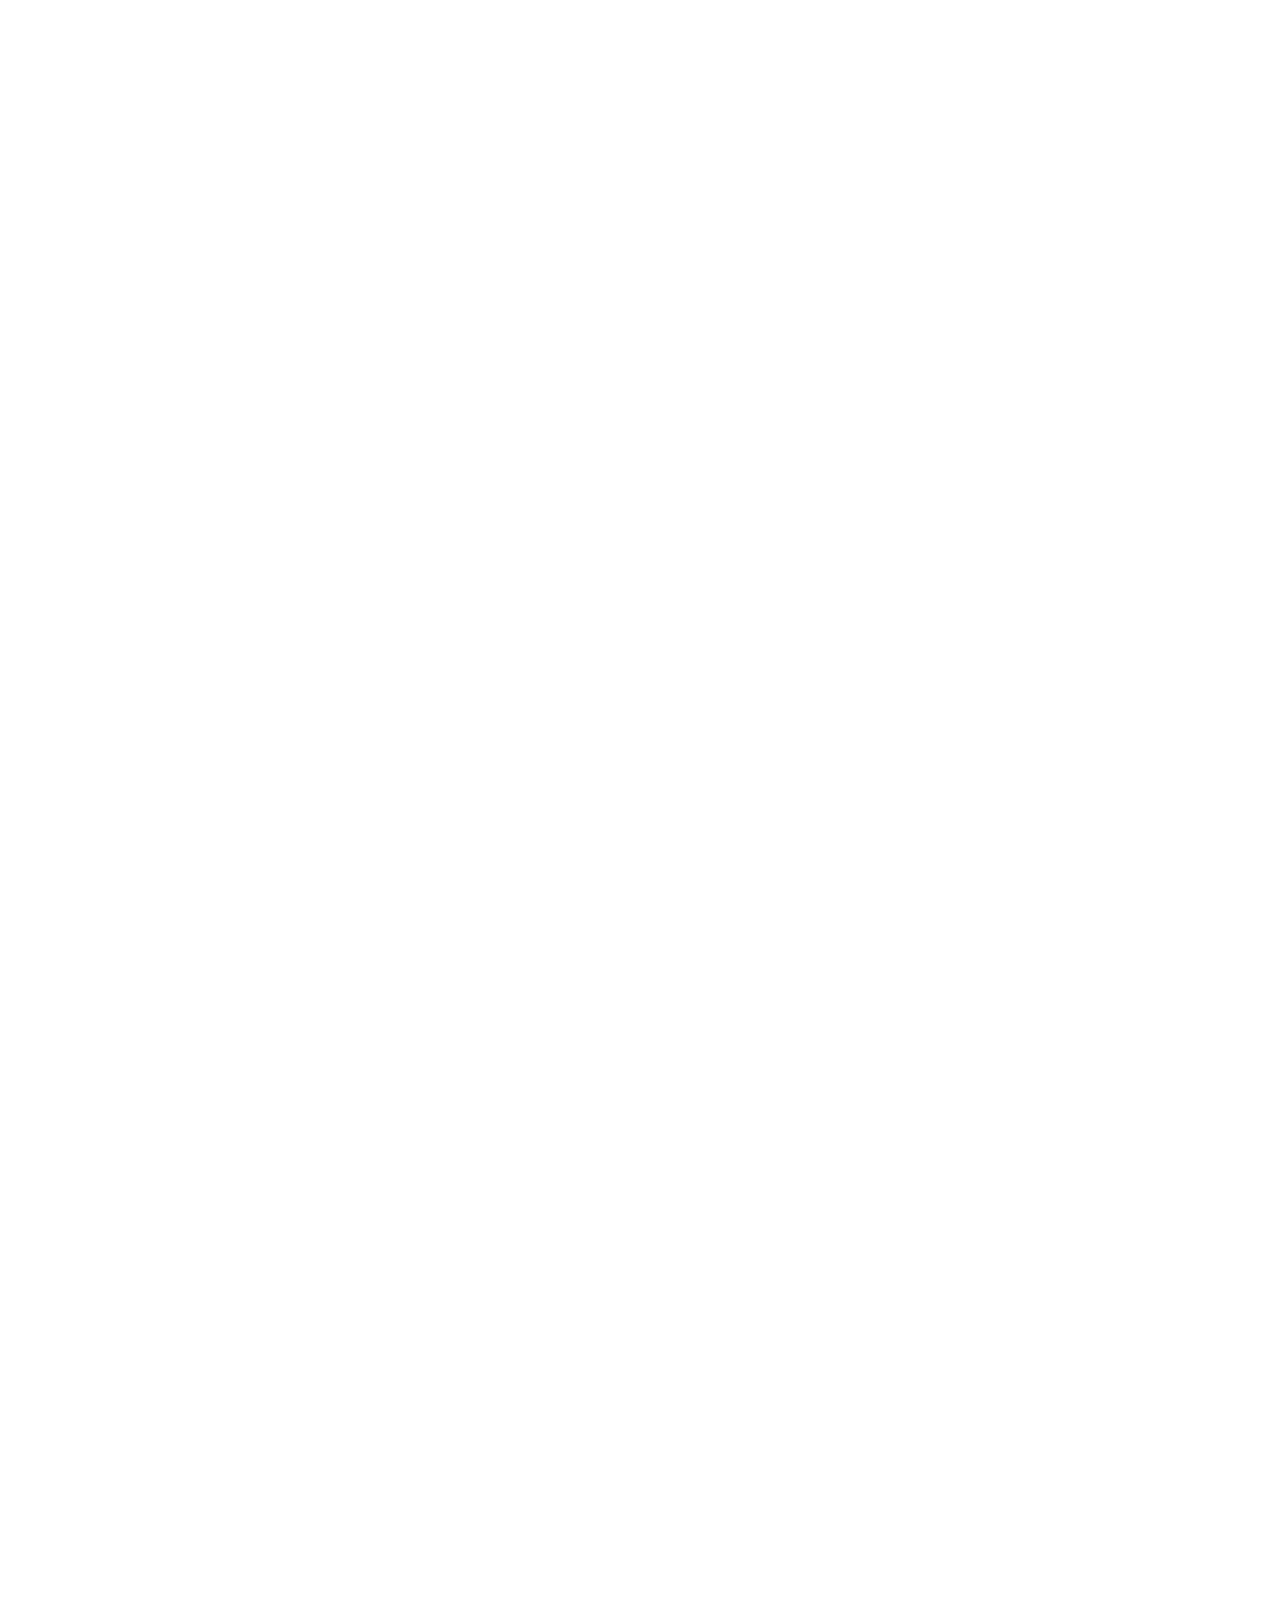
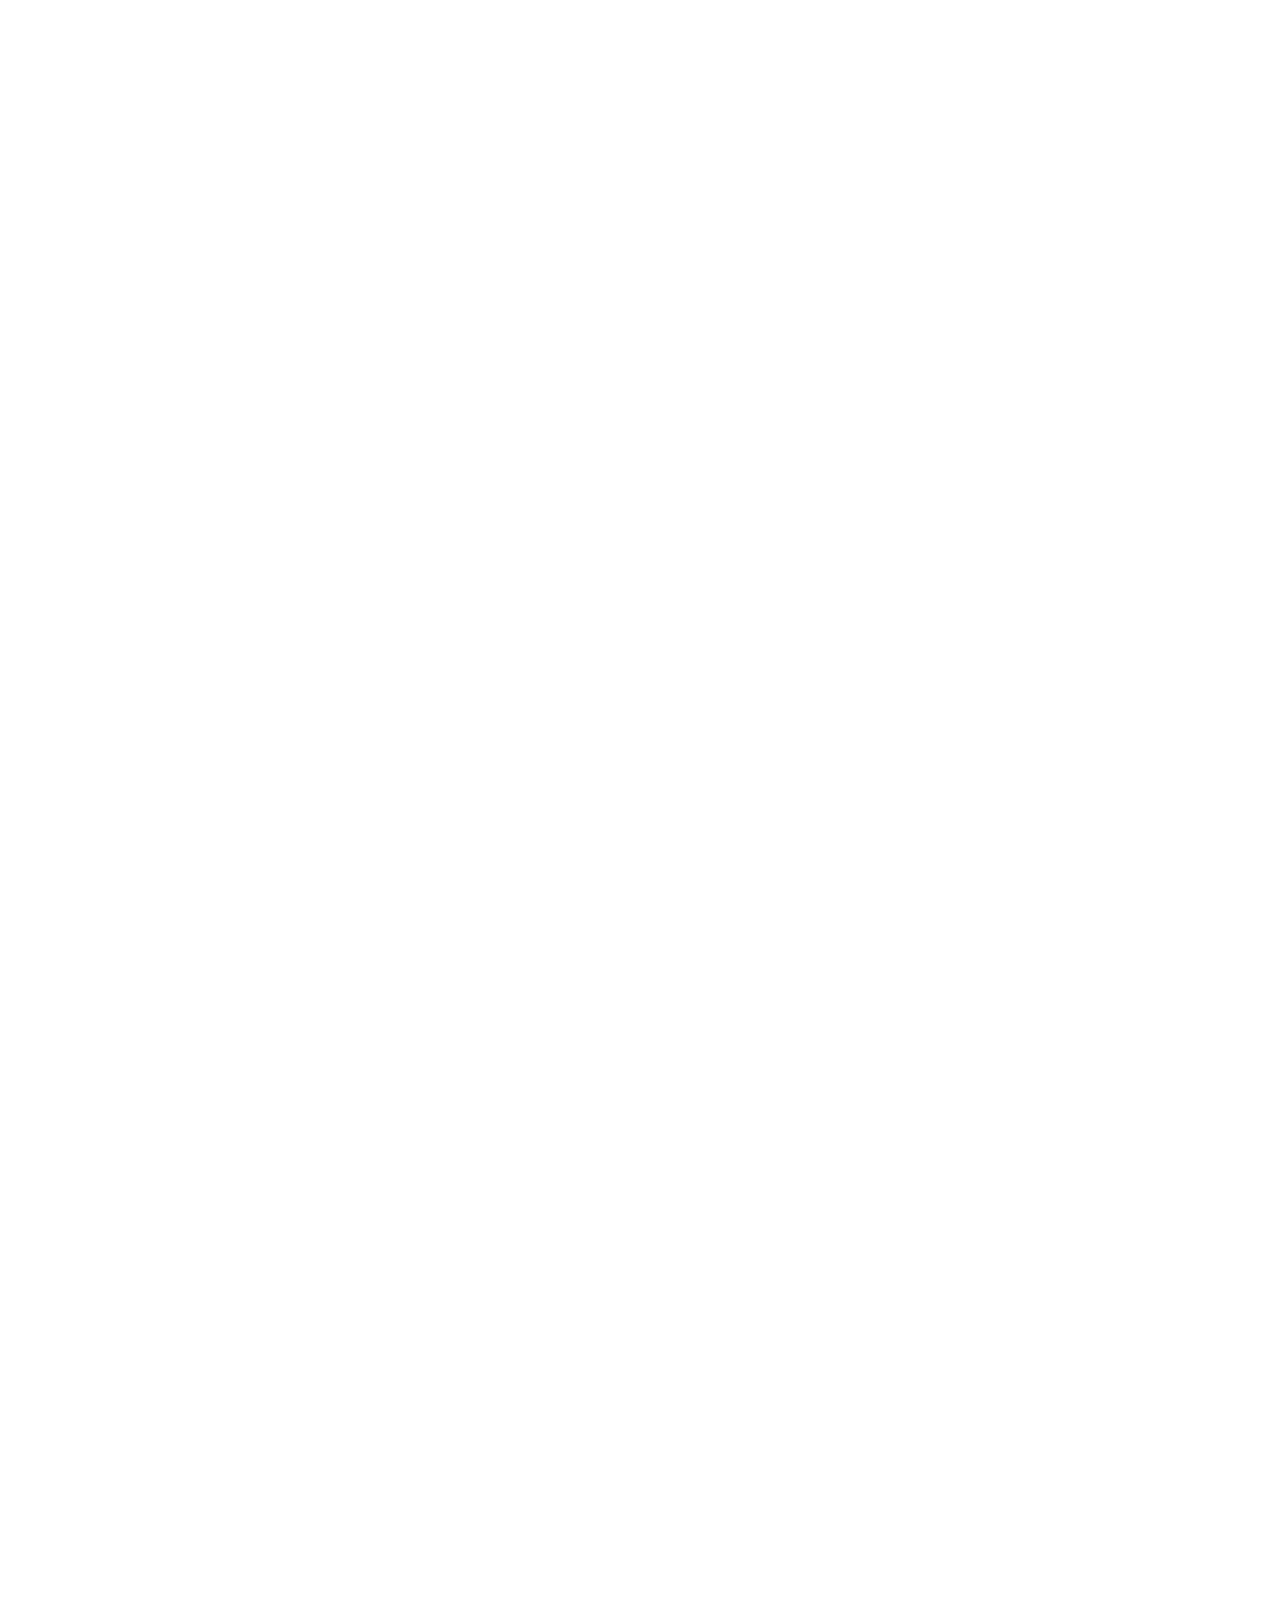
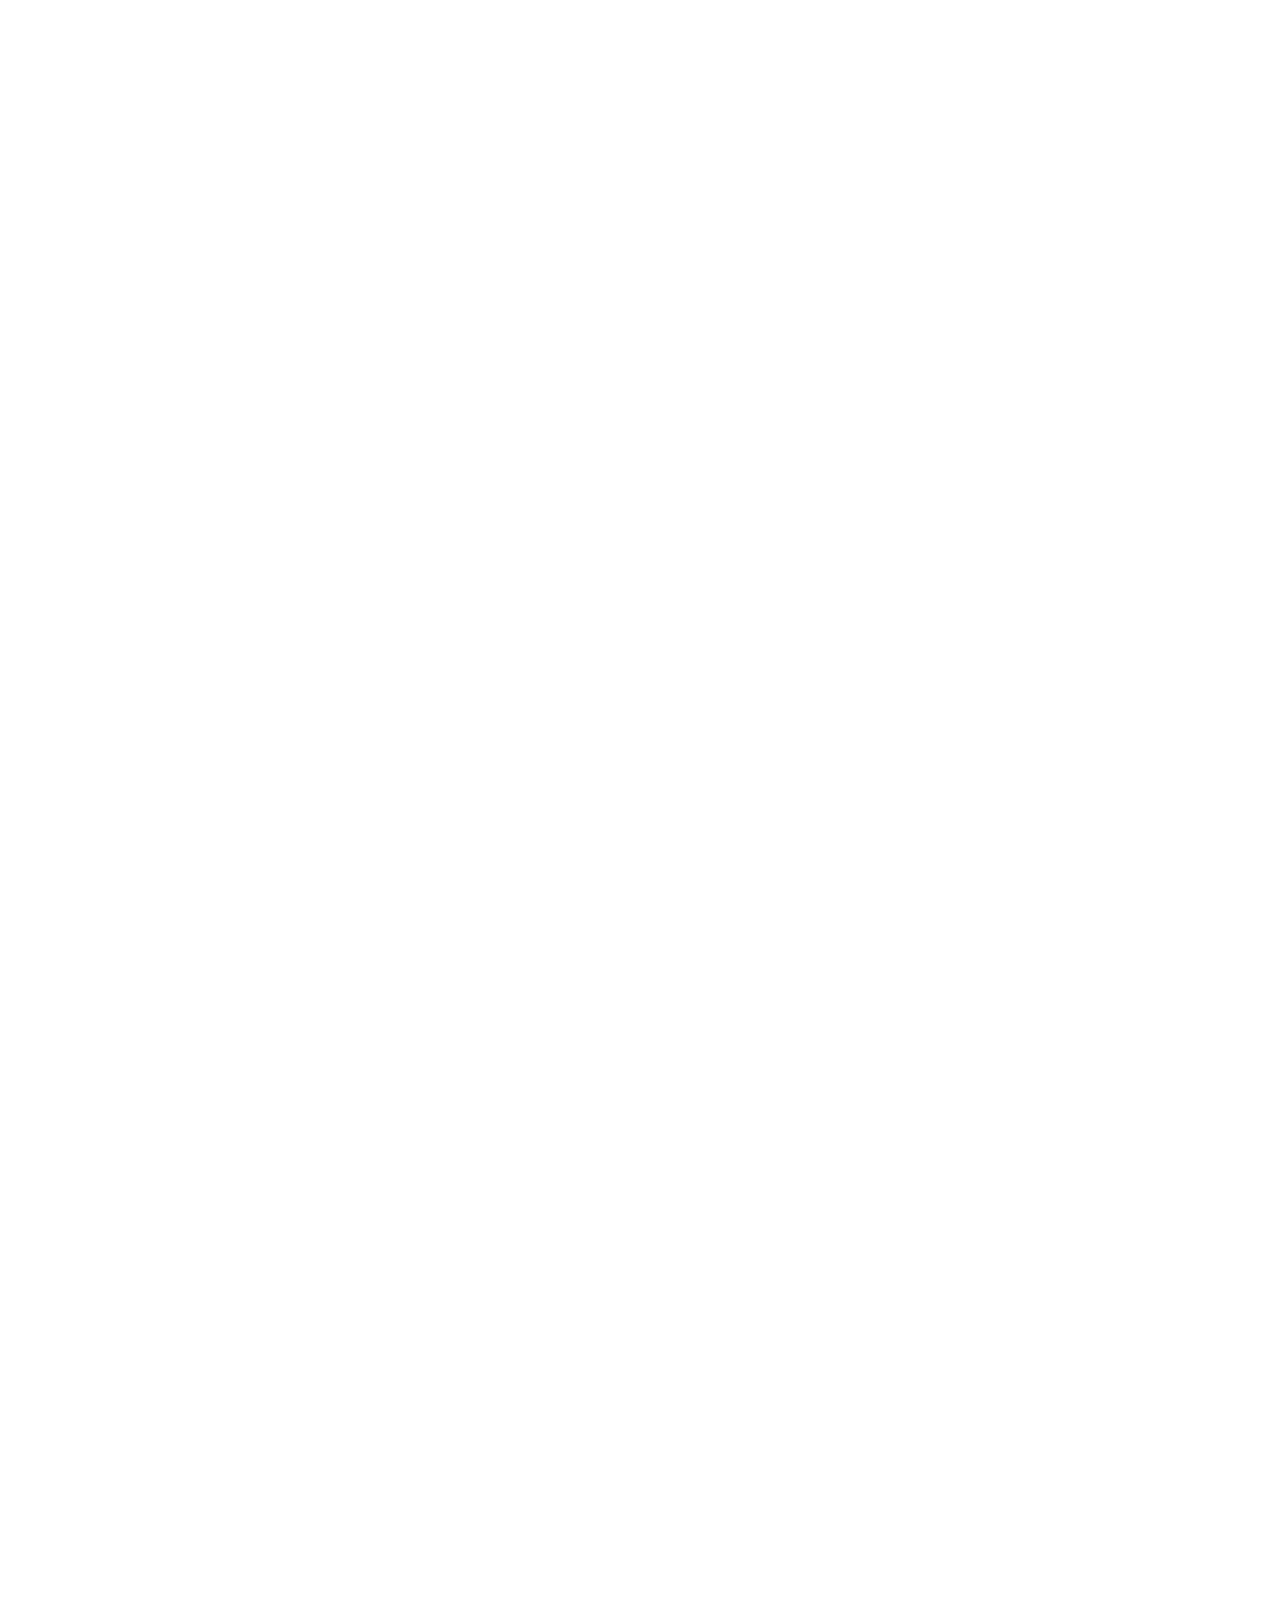
<file: trial/10 player wrapper/index.html>
<!-- 5 July 9:54am start -->

<!DOCTYPE html>
<html lang="en">
<head>
    <meta charset="UTF-8">
    <meta name="viewport" content="width=device-width, initial-scale=1.0">
    <meta http-equiv="X-UA-Compatible" content="ie=edge">
    <title>Derrick Kueh</title>
    <link rel="icon" type="image/png" href="image/favicon.png"/>
    <link rel="stylesheet" href="css/style.css">
    <script src="https://ajax.googleapis.com/ajax/libs/jquery/3.5.1/jquery.min.js"></script>
</head>
<body>
    <div id="preloader">
        <img id="loader-img" src="image/loader-img.gif" alt="loading">
    </div>

    <div id="realcontent">
        <div id="background1"></div>
        <div id="background2"></div>
        <div id="background3"></div>
        <div id="background4"></div>
        <div id="background5"></div>
        <div id="background6"></div>
        <div id="ground1"></div>
        <div id="ground2"></div>
        <div id="ground3"></div>
        <div id="ground4"></div>
        <div id="ground5"></div>
        <div id="ground6"></div>

        <!-- Chapter 1: Peaceful village -->
        <img id="pinktree" src="image/export/sprites/pinktree.png" alt="pinktree">
        <img id="signboard" src="image/export/sprites/signboard.png" alt="signboard">
        <!-- <img id="stats" src="image/export/sprites/stats.png" alt="stats">
        <img id="skills" src="image/export/sprites/skills.png" alt="skills"> -->
        <img id="portal" src="image/export/sprites/portal.png" alt="portal">

        <!-- Chapter 2: Studying in the UK -->
        <img id="ukflag" src="image/export/sprites/ukflag.png" alt="ukflag">
        <img id="universitystone" src="image/export/sprites/universitystone.png" alt="universitystone">
        <img id="university-inside" src="image/city/university/university_inside.png" alt="university-inside">
        <img id="university-outside" src="image/city/university/university_outside.png" alt="university-outside">

        <!-- Chapter 5: Working in Malaysia -->
        <img id="malaysianflag" src="image/export/sprites/malaysiaflag.png" alt="malaysianflag">
        <img id="intel-inside" src="image/city/intel/intel-inside.png" alt="intel-inside">
        <img id="intel-outside" src="image/city/intel/intel-outside.png" alt="intel-outside">

        <!-- Chapter 6: Working at home -->
        <img id="homesign" src="image/export/sprites/homesign.png" alt="homesign">
        <img id="house-inside" src="image/export/sprites/house-inside.png" alt="house-inside">
        <img id="house-outside" src="image/export/sprites/house-outside.png" alt="house-outside">
        <img id="photoframe" src="image/export/sprites/photoframe.png" alt="photoframe">
        <div id="overlay"></div>
        <div id="portfolio">
            <img src="image/ss/interactive-resume.png" alt="portfolio-img" id="portfolio-img">
            <h2 id="portfolio-header">Derrick's Interactive Resume</h2>
            <p id="portfolio-paragraph"></p>
            <a id="portfolio-link" href="#" target="_blank">Check it out!</a>
        </div>

        <!-- Chapter 7: Interest and hobbies -->
        <img id="chess" src="image/export/sprites/chess.png" alt="chess">
        <img id="wip3" src="image/export/sprites/wip.png" alt="work in progress">
        <!-- Chapter 8: Contacts -->
        <img id="pillar" src="image/export/sprites/pillar.png" alt="pillar">
        <img id="door" src="image/export/sprites/door.png" alt="door">
        <img id="facebook-icon" src="image/export/sprites/facebook-icon.png" alt="facebook-icon">

        <img id="pillar2" src="image/export/sprites/pillar.png" alt="pillar2">
        <img id="door2" src="image/export/sprites/door.png" alt="door2">
        <img id="instagram-icon" src="image/export/sprites/instagram-icon.png" alt="instagram-icon">

        <img id="pillar3" src="image/export/sprites/pillar.png" alt="pillar3">
        <img id="door3" src="image/export/sprites/door.png" alt="door3">
        <img id="linkedin-icon" src="image/export/sprites/linkedin-icon.png" alt="linkedin-icon">

        <img id="pillar4" src="image/export/sprites/pillar.png" alt="pillar4">
        <img id="door4" src="image/export/sprites/door.png" alt="door4">
        <img id="itchio-icon" src="image/export/sprites/itchio-icon.png" alt="itchio-icon">

        <img id="pillar5" src="image/export/sprites/pillar.png" alt="pillar5">
        <img id="door5" src="image/export/sprites/door.png" alt="door5">
        <img id="github-icon" src="image/export/sprites/github-icon.png" alt="github-icon">

        <img id="resume-holder" src="image/export/sprites/resume-holder.png" alt="resume-holder">
        <img id="email-icon" src="image/export/sprites/email-icon.png" alt="email-icon">

        <img id="resume" src="image/export/sprites/resume.png" alt="resume">
        <img id="resume-holder2" src="image/export/sprites/resume-holder.png" alt="resume-holder2">
        
        <!-- Chapter 9: Chill -->
        <img id="relaxer" src="image/export/sprites/relaxer.png" alt="relaxer">
        
        <div id="player"></div>
        
        <!-- Stats and skills-->
        <div id="stat-wrapper">
            <img id="stats" src="image/export/sprites/stats.png" alt="stats">
            <img id="skills" src="image/export/sprites/skills.png" alt="skills">
            <img id="lowerball" src="image/export/sprites/lowerball.png" alt="lowerball">
            <img id="upperball" src="image/export/sprites/upperball.png" alt="upperball">
        </div>

        <!-- Title -->
        <div id="title">Personal Info</div>

        <!-- Scroll down -->
        <div id="scrolldown">
            <img src="image/inverted-scroll.gif" alt="inverted-scroll" id="inverted-scroll">
            <p> Scroll down to proceed. </p>
        </div>
    </div>
    <div id="fakecontent"></div>
    <script type="text/javascript" src="script/main.js"></script>
</body>
</html>
</file>
<file: css/style.css>
* {
  margin: 0;
  padding: 0;
  box-sizing: border-box;
}

#realcontent {
    background-color: #333;
    position: fixed;
    top: 0;
    left: 0;
    width: 37200px;
    color: #fff;
}

#fakecontent {
}

#background1,#background2,#background3,#background4,#background5,#background6{
    position:fixed;
    left: 0px;
    bottom: 0px;
    height:100vh;
    width: 120%;
    background-position: 0 0;
    /* background-size: cover; */
    background-size: 100% 100%;
    background-repeat: no-repeat;
    opacity: 0;
    transition: opacity 1s;
}
#background1 {
    opacity: 1;
}

#ground1,#ground2,#ground3,#ground4,#ground5,#ground6 {
    height:15%;
    position:absolute;
    left: 0;
    bottom: 0;
    background-repeat: repeat-x;
    background-size: contain;
    opacity: 0;
    transition: opacity 1s;
}

#ground1 {
    opacity: 1;
}

#pinktree {
    height:80%;
}

#stats,#skills {
  z-index: 2;
}

#universitystone {
    z-index: 2;
}

#relaxer {
    height:20%;
}

#player {
    position:fixed;
    left: 50%;
    height:419px;
    width: 209px;
    background-color:pink;
    background: url("../image/export/spritesheet/spritesheet-casual.png") 0 0;
    transform: translate(-50%, 0) scale(0.8); 
    animation: idle_casual 0.8s step-end infinite;

    transform-origin : 50% 100%;
}

#title {
  font-size: 6em;
  position:fixed;
  left: 50%;
  top: 10%;
  width:80%;
  text-align:center;
  transform: translate(-50%, -10%);
  text-shadow: 0 0 1px #FFFFFF, 0 0 5px #000000;
  opacity: 0;
  z-index: 5;
}

/* To fix flickering - https://stackoverflow.com/questions/14922379/how-to-use-preloaded-css-spritesheet-in-javascript */
.sprite { background-image:url("../image/export/spritesheet/spritesheet-casual.png") }
.sprite { background-image:url("../image/export/spritesheet/spritesheet-cold.png") }
.sprite { background-image:url("../image/export/spritesheet/spritesheet-formal.png") }
.sprite { background-image:url("../image/export/spritesheet/spritesheet-mask.png") }
.sprite { background-image:url("../image/export/spritesheet/spritesheet-magical.png") }
.sprite { background-image:url("../image/export/spritesheet/spritesheet-holy.png") }

#fire {
    background-position: -100px -50px;
    height: 20px;
    width:  40px;
  }


.fade-animation {
  animation: title_fade 2s;
}

/* The animation code */

@keyframes idle_casual {
    0%   {background: url("../image/export/spritesheet/spritesheet-casual.png") 0 0;}
    50%  {background: url("../image/export/spritesheet/spritesheet-casual.png") -209px 0;}
}

@keyframes walkingRight_casual {
    0%   {background: url("../image/export/spritesheet/spritesheet-casual.png") -418px 0;}
    25%  {background: url("../image/export/spritesheet/spritesheet-casual.png") -627px 0;}
    50%  {background: url("../image/export/spritesheet/spritesheet-casual.png") -836px 0;}
    75%  {background: url("../image/export/spritesheet/spritesheet-casual.png") -1045px 0;}
}
  
@keyframes walkingLeft_casual {
    0%   {background: url("../image/export/spritesheet/spritesheet-casual.png") -1254px 0;}
    25%  {background: url("../image/export/spritesheet/spritesheet-casual.png") -1463px 0;}
    50%  {background: url("../image/export/spritesheet/spritesheet-casual.png") -1672px 0;}
    75%  {background: url("../image/export/spritesheet/spritesheet-casual.png") -1881px 0;}
}

@keyframes idle_cold {
    0%   {background: url("../image/export/spritesheet/spritesheet-cold.png") 0 0;}
    50%  {background: url("../image/export/spritesheet/spritesheet-cold.png") -209px 0;}
}

@keyframes walkingRight_cold {
    0%   {background: url("../image/export/spritesheet/spritesheet-cold.png") -418px 0;}
    25%  {background: url("../image/export/spritesheet/spritesheet-cold.png") -627px 0;}
    50%  {background: url("../image/export/spritesheet/spritesheet-cold.png") -836px 0;}
    75%  {background: url("../image/export/spritesheet/spritesheet-cold.png") -1045px 0;}
}
  
@keyframes walkingLeft_cold {
    0%   {background: url("../image/export/spritesheet/spritesheet-cold.png") -1254px 0;}
    25%  {background: url("../image/export/spritesheet/spritesheet-cold.png") -1463px 0;}
    50%  {background: url("../image/export/spritesheet/spritesheet-cold.png") -1672px 0;}
    75%  {background: url("../image/export/spritesheet/spritesheet-cold.png") -1881px 0;}
}

@keyframes idle_formal {
    0%   {background: url("../image/export/spritesheet/spritesheet-formal.png") 0 0;}
    50%  {background: url("../image/export/spritesheet/spritesheet-formal.png") -209px 0;}
}

@keyframes walkingRight_formal {
    0%   {background: url("../image/export/spritesheet/spritesheet-formal.png") -418px 0;}
    25%  {background: url("../image/export/spritesheet/spritesheet-formal.png") -627px 0;}
    50%  {background: url("../image/export/spritesheet/spritesheet-formal.png") -836px 0;}
    75%  {background: url("../image/export/spritesheet/spritesheet-formal.png") -1045px 0;}
}
  
@keyframes walkingLeft_formal {
    0%   {background: url("../image/export/spritesheet/spritesheet-formal.png") -1254px 0;}
    25%  {background: url("../image/export/spritesheet/spritesheet-formal.png") -1463px 0;}
    50%  {background: url("../image/export/spritesheet/spritesheet-formal.png") -1672px 0;}
    75%  {background: url("../image/export/spritesheet/spritesheet-formal.png") -1881px 0;}
}

@keyframes idle_mask {
    0%   {background: url("../image/export/spritesheet/spritesheet-mask.png") 0 0;}
    50%  {background: url("../image/export/spritesheet/spritesheet-mask.png") -209px 0;}
}

@keyframes walkingRight_mask {
    0%   {background: url("../image/export/spritesheet/spritesheet-mask.png") -418px 0;}
    25%  {background: url("../image/export/spritesheet/spritesheet-mask.png") -627px 0;}
    50%  {background: url("../image/export/spritesheet/spritesheet-mask.png") -836px 0;}
    75%  {background: url("../image/export/spritesheet/spritesheet-mask.png") -1045px 0;}
}
  
@keyframes walkingLeft_mask {
    0%   {background: url("../image/export/spritesheet/spritesheet-mask.png") -1254px 0;}
    25%  {background: url("../image/export/spritesheet/spritesheet-mask.png") -1463px 0;}
    50%  {background: url("../image/export/spritesheet/spritesheet-mask.png") -1672px 0;}
    75%  {background: url("../image/export/spritesheet/spritesheet-mask.png") -1881px 0;}
}

@keyframes idle_magical {
    0%   {background: url("../image/export/spritesheet/spritesheet-magical.png") 0 0;}
    25%  {background: url("../image/export/spritesheet/spritesheet-magical.png") -520.2px 0;}
    50%   {background: url("../image/export/spritesheet/spritesheet-magical.png") -1040.4px 0;}
    75%  {background: url("../image/export/spritesheet/spritesheet-magical.png") -1560.6px 0;}
}

@keyframes walkingRight_magical {
    0%   {background: url("../image/export/spritesheet/spritesheet-magical.png") 0 -500.2px;}
    10%  {background: url("../image/export/spritesheet/spritesheet-magical.png") -520.2px -500.2px;}
    20%  {background: url("../image/export/spritesheet/spritesheet-magical.png") -1040.4px -500.2px;}
    30%  {background: url("../image/export/spritesheet/spritesheet-magical.png") -1560.6px -500.2px;}
    40%   {background: url("../image/export/spritesheet/spritesheet-magical.png") -2080.8px -500.2px;}
    50%   {background: url("../image/export/spritesheet/spritesheet-magical.png") 0 -1000.4px;}
    60%  {background: url("../image/export/spritesheet/spritesheet-magical.png") -520.2px -1000.4px;}
    70%  {background: url("../image/export/spritesheet/spritesheet-magical.png") -1040.4px -1000.4px;}
    80%  {background: url("../image/export/spritesheet/spritesheet-magical.png") -1560.6px -1000.4px;}
    90%   {background: url("../image/export/spritesheet/spritesheet-magical.png") -2080.8px -1000.4px;}
}
  
@keyframes walkingLeft_magical {
    0%   {background: url("../image/export/spritesheet/spritesheet-magical.png") 0 -1500.6px;}
    10%  {background: url("../image/export/spritesheet/spritesheet-magical.png") -520.2px -1500.6px;}
    20%  {background: url("../image/export/spritesheet/spritesheet-magical.png") -1040.4px -1500.6px;}
    30%  {background: url("../image/export/spritesheet/spritesheet-magical.png") -1560.6px -1500.6px;}
    40%   {background: url("../image/export/spritesheet/spritesheet-magical.png") -2080.8px -1500.6px;}
    50%   {background: url("../image/export/spritesheet/spritesheet-magical.png") 0 -2000.8px;}
    60%  {background: url("../image/export/spritesheet/spritesheet-magical.png") -520.2px -2000.8px;}
    70%  {background: url("../image/export/spritesheet/spritesheet-magical.png") -1040.4px -2000.8px;}
    80%  {background: url("../image/export/spritesheet/spritesheet-magical.png") -1560.6px -2000.8px;}
    90%   {background: url("../image/export/spritesheet/spritesheet-magical.png") -2080.8px -2000.8px;}
}  

@keyframes idle_holy {
    0%   {background: url("../image/export/spritesheet/spritesheet-holy.png") 0 0;}
    50%  {background: url("../image/export/spritesheet/spritesheet-holy.png") -209px 0;}
}

@keyframes walkingRight_holy {
    0%   {background: url("../image/export/spritesheet/spritesheet-holy.png") -418px 0;}
    25%  {background: url("../image/export/spritesheet/spritesheet-holy.png") -627px 0;}
    50%  {background: url("../image/export/spritesheet/spritesheet-holy.png") -836px 0;}
    75%  {background: url("../image/export/spritesheet/spritesheet-holy.png") -1045px 0;}
}

@keyframes walkingLeft_holy {
    0%   {background: url("../image/export/spritesheet/spritesheet-holy.png") -1254px 0;}
    25%  {background: url("../image/export/spritesheet/spritesheet-holy.png") -1463px 0;}
    50%  {background: url("../image/export/spritesheet/spritesheet-holy.png") -1672px 0;}
    75%  {background: url("../image/export/spritesheet/spritesheet-holy.png") -1881px 0;}
}


@keyframes title_fade {
    0%  { transform: translate(-50%, -10%);
          text-shadow: 0 0 1px #FFFFFF, 0 0 2px #000000;
          opacity: 0;
    }
    50% { transform: translate(-50%, 0%);
          text-shadow: 0 0 3px #FFFFFF, 0 0 20px #000000;
          opacity: 1;
    }
    100%{ transform: translate(-50%, 10%);
          text-shadow: 0 0 3px #FFFFFF, 0 0 5px #000000;
          opacity: 0;
    }
}

#stat-wrapper {
    position:fixed;
    top: 10%;
    left: 10%;
    height:80%;
    width:80%;
    /* background-color: black; */
    z-index: 100;
}

#stats, #skills, #lowerball, #upperball {
    position: absolute;
}

#lowerball {
    z-index: 102;
    opacity: 0;
}

#upperball {
    z-index: 102;
    opacity: 0;
}

#stats, #skills {
    opacity: 0;
}        

@keyframes lowerball-movement {
    0%   {top: 55%;
    left: -55%;
    transform: translate(-50%, -50%);
    opacity: 1;
    }
    50%  {top: 55%;
    left: 10%;
    transform: translate(-50%, -50%);
    opacity: 1;
    }
    100% {top: 100%;
    left: 10%;
    transform: translate(-50%, -50%);
    opacity: 1;
    }
}

@keyframes upperball-movement {
    0%   {top: 40%;
    left: -55%;
    transform: translate(-50%, -50%);
    opacity: 1;
    }
    50%  {top: 40%;
    left: 10%;
    transform: translate(-50%, -50%);
    opacity: 1;
    }
    100% {top: 0%;
    left: 10%;
    transform: translate(-50%, -50%);
    opacity: 1;
    }
}

@keyframes stat-vertical-expand {
    0%   {top: 50%;
    left: 10%;
    transform: translate(0, -50%);
    height: 10px;
    width:10px;
    opacity: 0;
    }
    100% {top: 50%;
    left: 10%;
    transform: translate(0, -50%);
    height: 10px;
    width:10px;
    opacity: 0;
    }
}

@keyframes stat-horizontal-expand {
    0% {top: 50%;
    left: 10%;
    transform: translate(0, -50%);
    height: auto;
    width:1%;
    opacity: 1;
    }
    100% {top: 50%;
    left: 10%;
    transform: translate(0, -50%);
    height: auto;
    width:90%;
    opacity: 1;
    }
}

@keyframes stat-horizontal-shrink {
    0% {top: 50%;
    left: 10%;
    transform: translate(0, -50%);
    height: auto;
    width:90%;
    opacity: 1;
    }
    100% {top: 50%;
    left: 10%;
    transform: translate(0, -50%);
    height: auto;
    width:1px;
    opacity: 1;
    }
}

/* portfolio-wrapper */
#portfolio {
    font-family: Comic Sans MS, Comic Sans, Arial;
    position:fixed;
    top: 50%;
    left: 50%;
    transform: translate(-50%, -50%);
    width:80%;
    max-height:80%;
    background-color: white;
    z-index: 100;
    padding: 30px;
    /* background-image: linear-gradient(#780206, #061161); */
    background-image: linear-gradient(#fbd3e9, white);
    color:black;
    overflow:scroll;
    display: none;
}

#portfolio-img {
    width: 40%;
    height: auto;
    float: left;  
    margin: 0 2em 2em 0;
}

#portfolio h2 {
    font-size: 3em;
    margin-bottom: 0.5em;
}

#portfolio p {
    font-size: 2em;
}

#portfolio a {
    display:block;
    font-size: 2em;
    text-align: center;
    text-decoration: none;
    max-width:250px;
    margin: 1em auto 0;
    background-color: white;
    padding: 5px 10px;
    color:black;
    border: 3px solid pink;
    border-radius: 20px;
    clear:both;
}


/* scroll down wrapper */
#scrolldown {
    position:fixed;
    bottom: 0%;
    left: 0;
    width:100%;
    height:20%;
    background-color: black;
    z-index: 300;
    padding: 30px;
    /* background-image: linear-gradient(#780206, #061161); */
    color:white;
    overflow:hide;
}

#inverted-scroll {
    display:block;
    max-width: 100%;
max-height: 100%;
    float: right;  
    margin: 0 3em 2em 0;
}

#scrolldown p {
    text-align: center;
    font-size: 2em;
    font-family: Comic Sans MS, Comic Sans, Arial;
    position: absolute;
    top: 50%;
    left: 50%;
    transform: translate(-50%, -50%);
}

#preloader {
    position:fixed;
    left: 0;
    top: 0;
    width: 100%;
    height: 100%;
    background-color:white;
    background-size: cover;
    z-index: 1000;
    opacity: 1;
    transition: opacity 1s;
    display:flex;
    justify-content: center;
    align-items: center;
}

#loader-img {
    width: 100px;
    height:100px;
}

@media only screen and (max-width: 600px) {
    #title {
    font-size: 4em;
    }

    #portfolio-img {
    width: 100%;
    }

    #portfolio h2 {
    font-size: 1.5em;
    }

    #portfolio p {
    font-size: 1em;
    }

    #inverted-scroll {
    display:block;
    max-width: 100%;
    max-height: 100%;
    float: right;  
    margin: 0 0em 2em 0;
    }

    #scrolldown p {
    text-align: center;
    font-size: 2em;
    font-family: Comic Sans MS, Comic Sans, Arial;
    position: absolute;
    top: 50%;
    left: 50%;
    transform: translate(-50%, -50%);
    }

    @keyframes stat-horizontal-expand {
        0% {top: 20%;
            left: 10%;
            transform: translate(0, 0%);
            height: auto;
            width:1%;
            opacity: 1;
        }
        100% {top: 20%;
            left: 10%;
            transform: translate(0, 0%);
            height: auto;
            width:90%;
            opacity: 1;
        }
    }

    @keyframes stat-horizontal-shrink {
        0% {top: 20%;
            left: 10%;
            transform: translate(0, 0%);
            height: auto;
            width:90%;
            opacity: 1;
        }
        100% {top: 20%;
            left: 10%;
            transform: translate(0, 0%);
            height: auto;
            width:1px;
            opacity: 1;
        }
    }

    #player {
        transform: translate(-50%, 0) scale(0.5);
    }
}

@media only screen and (max-width: 1920px) {
    #background1,#background2,#background3,#background4,#background5,#background6{
        background-size: auto 100%;
    }
}
</file>
<file: trial/10 player wrapper/css/style.css>
* {
  margin: 0;
  padding: 0;
  box-sizing: border-box;
}

#realcontent {
    background-color: #333;
    position: fixed;
    top: 0;
    left: 0;
    width: 36300px;
    color: #fff;
}

#fakecontent {
}

#background1,#background2,#background3,#background4,#background5,#background6{
    position:fixed;
    left: 0px;
    bottom: 0px;
    height:100vh;
    width: 1920px;
    background-position: 0 0;
    background-size: auto 100%;
    background-repeat: no-repeat;
    opacity: 0;
    transition: opacity 1s;
}
#background1 {
    opacity: 1;
}

#ground1,#ground2,#ground3,#ground4,#ground5,#ground6 {
    height:15%;
    position:absolute;
    left: 0;
    bottom: 0;
    background-repeat: repeat-x;
    background-size: contain;
    opacity: 0;
    transition: opacity 1s;
}

#ground1 {
    opacity: 1;
}

#pinktree {
    height:80%;
}

#stats,#skills {
  z-index: 2;
}

#universitystone {
    z-index: 2;
}




#relaxer {
    height:20%;
}

#player {
    position:fixed;
    left: 50%;
    height:419px;
    width: 209px;
    background-color:pink;
    background: url("../image/export/spritesheet/spritesheet-casual.png") 0 0;
    transform: translate(-50%, 0) scale(0.8); 
    animation: idle_casual 0.8s step-end infinite;

    transform-origin : 50% 100%;

}



#title {
  font-size: 6em;
  position:fixed;
  left: 50%;
  top: 10%;
  width:80%;
  text-align:center;
  transform: translate(-50%, -10%);
  text-shadow: 0 0 1px #FFFFFF, 0 0 5px #000000;
  opacity: 0;
  z-index: 5;
}

.fade-animation {
  animation: title_fade 2s;
}

/* The animation code */

@keyframes idle_casual {
    0%   {background: url("../image/export/spritesheet/spritesheet-casual.png") 0 0;}
    50%  {background: url("../image/export/spritesheet/spritesheet-casual.png") -209px 0;}
  }

@keyframes walkingRight_casual {
    0%   {background: url("../image/export/spritesheet/spritesheet-casual.png") -418px 0;}
    25%  {background: url("../image/export/spritesheet/spritesheet-casual.png") -627px 0;}
    50%  {background: url("../image/export/spritesheet/spritesheet-casual.png") -836px 0;}
    75%  {background: url("../image/export/spritesheet/spritesheet-casual.png") -1045px 0;}
  }
  
  @keyframes walkingLeft_casual {
    0%   {background: url("../image/export/spritesheet/spritesheet-casual.png") -1254px 0;}
    25%  {background: url("../image/export/spritesheet/spritesheet-casual.png") -1463px 0;}
    50%  {background: url("../image/export/spritesheet/spritesheet-casual.png") -1672px 0;}
    75%  {background: url("../image/export/spritesheet/spritesheet-casual.png") -1881px 0;}
  }

  @keyframes idle_cold {
    0%   {background: url("../image/export/spritesheet/spritesheet-cold.png") 0 0;}
    50%  {background: url("../image/export/spritesheet/spritesheet-cold.png") -209px 0;}
  }

@keyframes walkingRight_cold {
    0%   {background: url("../image/export/spritesheet/spritesheet-cold.png") -418px 0;}
    25%  {background: url("../image/export/spritesheet/spritesheet-cold.png") -627px 0;}
    50%  {background: url("../image/export/spritesheet/spritesheet-cold.png") -836px 0;}
    75%  {background: url("../image/export/spritesheet/spritesheet-cold.png") -1045px 0;}
  }
  
  @keyframes walkingLeft_cold {
    0%   {background: url("../image/export/spritesheet/spritesheet-cold.png") -1254px 0;}
    25%  {background: url("../image/export/spritesheet/spritesheet-cold.png") -1463px 0;}
    50%  {background: url("../image/export/spritesheet/spritesheet-cold.png") -1672px 0;}
    75%  {background: url("../image/export/spritesheet/spritesheet-cold.png") -1881px 0;}
  }

  @keyframes idle_formal {
    0%   {background: url("../image/export/spritesheet/spritesheet-formal.png") 0 0;}
    50%  {background: url("../image/export/spritesheet/spritesheet-formal.png") -209px 0;}
  }

@keyframes walkingRight_formal {
    0%   {background: url("../image/export/spritesheet/spritesheet-formal.png") -418px 0;}
    25%  {background: url("../image/export/spritesheet/spritesheet-formal.png") -627px 0;}
    50%  {background: url("../image/export/spritesheet/spritesheet-formal.png") -836px 0;}
    75%  {background: url("../image/export/spritesheet/spritesheet-formal.png") -1045px 0;}
  }
  
  @keyframes walkingLeft_formal {
    0%   {background: url("../image/export/spritesheet/spritesheet-formal.png") -1254px 0;}
    25%  {background: url("../image/export/spritesheet/spritesheet-formal.png") -1463px 0;}
    50%  {background: url("../image/export/spritesheet/spritesheet-formal.png") -1672px 0;}
    75%  {background: url("../image/export/spritesheet/spritesheet-formal.png") -1881px 0;}
  }

  @keyframes idle_mask {
    0%   {background: url("../image/export/spritesheet/spritesheet-mask.png") 0 0;}
    50%  {background: url("../image/export/spritesheet/spritesheet-mask.png") -209px 0;}
  }

@keyframes walkingRight_mask {
    0%   {background: url("../image/export/spritesheet/spritesheet-mask.png") -418px 0;}
    25%  {background: url("../image/export/spritesheet/spritesheet-mask.png") -627px 0;}
    50%  {background: url("../image/export/spritesheet/spritesheet-mask.png") -836px 0;}
    75%  {background: url("../image/export/spritesheet/spritesheet-mask.png") -1045px 0;}
  }
  
  @keyframes walkingLeft_mask {
    0%   {background: url("../image/export/spritesheet/spritesheet-mask.png") -1254px 0;}
    25%  {background: url("../image/export/spritesheet/spritesheet-mask.png") -1463px 0;}
    50%  {background: url("../image/export/spritesheet/spritesheet-mask.png") -1672px 0;}
    75%  {background: url("../image/export/spritesheet/spritesheet-mask.png") -1881px 0;}
  }

  @keyframes idle_magical {
    0%   {background: url("../image/export/spritesheet/spritesheet-magical.png") 0 0;}
    25%  {background: url("../image/export/spritesheet/spritesheet-magical.png") -520.2px 0;}
    50%   {background: url("../image/export/spritesheet/spritesheet-magical.png") -1040.4px 0;}
    75%  {background: url("../image/export/spritesheet/spritesheet-magical.png") -1560.6px 0;}
  }

@keyframes walkingRight_magical {
    0%   {background: url("../image/export/spritesheet/spritesheet-magical.png") 0 -500.2px;}
    10%  {background: url("../image/export/spritesheet/spritesheet-magical.png") -520.2px -500.2px;}
    20%  {background: url("../image/export/spritesheet/spritesheet-magical.png") -1040.4px -500.2px;}
    30%  {background: url("../image/export/spritesheet/spritesheet-magical.png") -1560.6px -500.2px;}
    40%   {background: url("../image/export/spritesheet/spritesheet-magical.png") -2080.8px -500.2px;}
    50%   {background: url("../image/export/spritesheet/spritesheet-magical.png") 0 -1000.4px;}
    60%  {background: url("../image/export/spritesheet/spritesheet-magical.png") -520.2px -1000.4px;}
    70%  {background: url("../image/export/spritesheet/spritesheet-magical.png") -1040.4px -1000.4px;}
    80%  {background: url("../image/export/spritesheet/spritesheet-magical.png") -1560.6px -1000.4px;}
    90%   {background: url("../image/export/spritesheet/spritesheet-magical.png") -2080.8px -1000.4px;}
  }
  
  @keyframes walkingLeft_magical {
    0%   {background: url("../image/export/spritesheet/spritesheet-magical.png") 0 -1500.6px;}
    10%  {background: url("../image/export/spritesheet/spritesheet-magical.png") -520.2px -1500.6px;}
    20%  {background: url("../image/export/spritesheet/spritesheet-magical.png") -1040.4px -1500.6px;}
    30%  {background: url("../image/export/spritesheet/spritesheet-magical.png") -1560.6px -1500.6px;}
    40%   {background: url("../image/export/spritesheet/spritesheet-magical.png") -2080.8px -1500.6px;}
    50%   {background: url("../image/export/spritesheet/spritesheet-magical.png") 0 -2000.8px;}
    60%  {background: url("../image/export/spritesheet/spritesheet-magical.png") -520.2px -2000.8px;}
    70%  {background: url("../image/export/spritesheet/spritesheet-magical.png") -1040.4px -2000.8px;}
    80%  {background: url("../image/export/spritesheet/spritesheet-magical.png") -1560.6px -2000.8px;}
    90%   {background: url("../image/export/spritesheet/spritesheet-magical.png") -2080.8px -2000.8px;}
  }  

  @keyframes idle_holy {
    0%   {background: url("../image/export/spritesheet/spritesheet-holy.png") 0 0;}
    50%  {background: url("../image/export/spritesheet/spritesheet-holy.png") -209px 0;}
  }

@keyframes walkingRight_holy {
    0%   {background: url("../image/export/spritesheet/spritesheet-holy.png") -418px 0;}
    25%  {background: url("../image/export/spritesheet/spritesheet-holy.png") -627px 0;}
    50%  {background: url("../image/export/spritesheet/spritesheet-holy.png") -836px 0;}
    75%  {background: url("../image/export/spritesheet/spritesheet-holy.png") -1045px 0;}
  }

  @keyframes walkingLeft_holy {
    0%   {background: url("../image/export/spritesheet/spritesheet-holy.png") -1254px 0;}
    25%  {background: url("../image/export/spritesheet/spritesheet-holy.png") -1463px 0;}
    50%  {background: url("../image/export/spritesheet/spritesheet-holy.png") -1672px 0;}
    75%  {background: url("../image/export/spritesheet/spritesheet-holy.png") -1881px 0;}
  }


  @keyframes title_fade {
    0%   {transform: translate(-50%, -10%);
          text-shadow: 0 0 1px #FFFFFF, 0 0 2px #000000;
          opacity: 0;
    }
    50%   {transform: translate(-50%, 0%);
          text-shadow: 0 0 3px #FFFFFF, 0 0 20px #000000;
          opacity: 1;
    }
    100%   {transform: translate(-50%, 10%);
          text-shadow: 0 0 3px #FFFFFF, 0 0 5px #000000;
          opacity: 0;
    }
  }


        #stat-wrapper {
          position:fixed;
          top: 10%;
          left: 10%;
          height:80%;
          width:80%;
          /* background-color: black; */
          z-index: 100;
        }

        #stats, #skills, #lowerball, #upperball {
          position: absolute;
        }

        #lowerball {
          z-index: 102;
          opacity: 0;
        }
        #upperball {
          z-index: 102;
          opacity: 0;
        }
        #stats, #skills {
          opacity: 0;
        }        

        @keyframes lowerball-movement {
          0%   {top: 55%;
            left: -55%;
            transform: translate(-50%, -50%);
            opacity: 1;
          }
          50%  {top: 55%;
            left: 10%;
            transform: translate(-50%, -50%);
            opacity: 1;
          }
          100% {top: 100%;
            left: 10%;
            transform: translate(-50%, -50%);
            opacity: 1;
          }
        }

        @keyframes upperball-movement {
          0%   {top: 40%;
            left: -55%;
            transform: translate(-50%, -50%);
            opacity: 1;
          }
          50%  {top: 40%;
            left: 10%;
            transform: translate(-50%, -50%);
            opacity: 1;
          }
          100% {top: 0%;
            left: 10%;
            transform: translate(-50%, -50%);
            opacity: 1;
          }
        }

        @keyframes stat-vertical-expand {
          0%   {top: 50%;
            left: 10%;
            transform: translate(0, -50%);
            height: 10px;
            width:10px;
            opacity: 0;
          }
          100% {top: 50%;
            left: 10%;
            transform: translate(0, -50%);
            height: 10px;
            width:10px;
            opacity: 0;
          }
        }


        @keyframes stat-horizontal-expand {
          0% {top: 50%;
            left: 10%;
            transform: translate(0, -50%);
            height: auto;
            width:1%;
            opacity: 1;
          }
          100% {top: 50%;
            left: 10%;
            transform: translate(0, -50%);
            height: auto;
            width:90%;
            opacity: 1;
          }
        }

        @keyframes stat-horizontal-shrink {
          0% {top: 50%;
            left: 10%;
            transform: translate(0, -50%);
            height: auto;
            width:90%;
            opacity: 1;
          }
          100% {top: 50%;
            left: 10%;
            transform: translate(0, -50%);
            height: auto;
            width:1px;
            opacity: 1;
          }
        }


        /* portfolio-wrapper */
        #portfolio {
          font-family: Comic Sans MS, Comic Sans, Arial;
          position:fixed;
          top: 50%;
          left: 50%;
          transform: translate(-50%, -50%);
          width:80%;
          max-height:80%;
          background-color: white;
          z-index: 100;
          padding: 30px;
          /* background-image: linear-gradient(#780206, #061161); */
          background-image: linear-gradient(#fbd3e9, white);
          color:black;
          overflow:scroll;
          display: none;
        }

        #portfolio-img {
          width: 40%;
          height: auto;
          float: left;  
          margin: 0 2em 2em 0;
        }

        #portfolio h2 {
          font-size: 3em;
          margin-bottom: 0.5em;
        }

        #portfolio p {
          font-size: 2em;
        }

        #portfolio a {
          display:block;
          font-size: 2em;
          text-align: center;
          text-decoration: none;
          max-width:250px;
          margin: 1em auto 0;
          background-color: white;
          padding: 5px 10px;
          color:black;
          border: 3px solid pink;
          border-radius: 20px;
          clear:both;
        }


        /* scroll down wrapper */
        #scrolldown {
          position:fixed;
          bottom: 0%;
          left: 0;
          width:100%;
          height:20%;
          background-color: black;
          z-index: 300;
          padding: 30px;
          /* background-image: linear-gradient(#780206, #061161); */
          color:white;
          overflow:hide;
        }

        #inverted-scroll {
          display:block;
          max-width: 100%;
        max-height: 100%;
          float: right;  
          margin: 0 3em 2em 0;
        }

        #scrolldown p {
          text-align: center;
          font-size: 2em;
          font-family: Comic Sans MS, Comic Sans, Arial;
          position: absolute;
          top: 50%;
          left: 50%;
          transform: translate(-50%, -50%);
        }

        #preloader {
          position:fixed;
          left: 0;
          top: 0;
          width: 100%;
          height: 100%;
          background-color:white;
          background-size: cover;
          z-index: 1000;
          opacity: 1;
          transition: opacity 1s;
          display:flex;
          justify-content: center;
          align-items: center;
        }

        #loader-img {
          width: 100px;
          height:100px;
        }

       



        @media only screen and (max-width: 600px) {
          #title {
            font-size: 4em;
          }

          #portfolio-img {
            width: 100%;
          }
  
          #portfolio h2 {
            font-size: 1.5em;
          }
  
          #portfolio p {
            font-size: 1em;
          }
  
          #inverted-scroll {
            display:block;
            max-width: 100%;
          max-height: 100%;
            float: right;  
            margin: 0 0em 2em 0;
          }
  
          #scrolldown p {
            text-align: center;
            font-size: 2em;
            font-family: Comic Sans MS, Comic Sans, Arial;
            position: absolute;
            top: 50%;
            left: 50%;
            transform: translate(-50%, -50%);
          }

          @keyframes stat-horizontal-expand {
            0% {top: 50%;
              left: 10%;
              transform: translate(0, 0%);
              height: auto;
              width:1%;
              opacity: 1;
            }
            100% {top: 50%;
              left: 10%;
              transform: translate(0, 0%);
              height: auto;
              width:90%;
              opacity: 1;
            }
          }

          @keyframes stat-horizontal-shrink {
            0% {top: 50%;
              left: 10%;
              transform: translate(0, 0%);
              height: auto;
              width:90%;
              opacity: 1;
            }
            100% {top: 50%;
              left: 10%;
              transform: translate(0, 0%);
              height: auto;
              width:1px;
              opacity: 1;
            }
          }

        }
</file>
